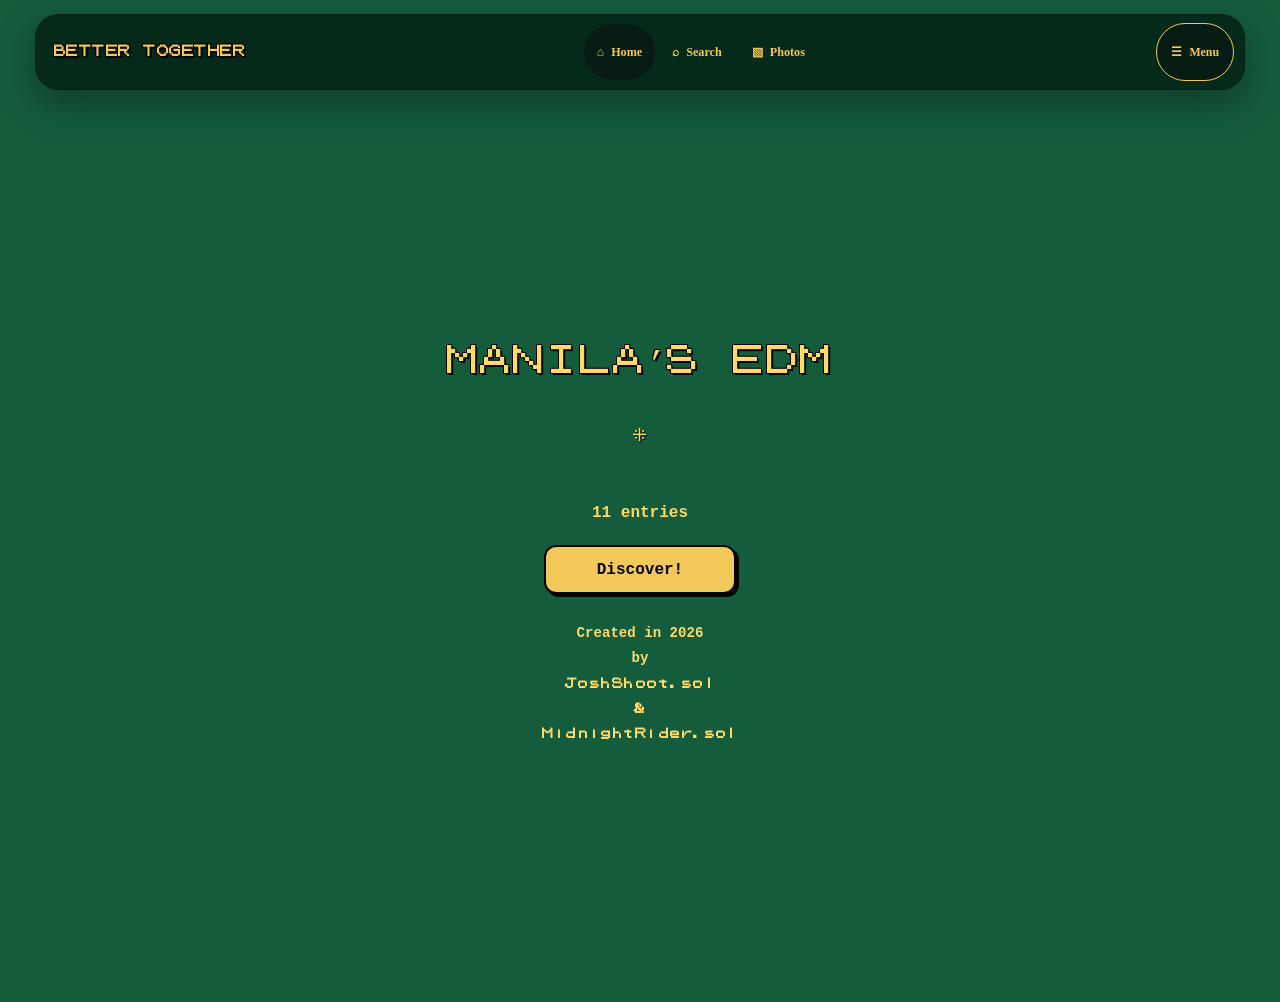
<file: edm/index.html>
<!doctype html>
<html lang="en">
<head>
  <meta charset="utf-8">
  <meta name="viewport" content="width=device-width,initial-scale=1">
  <title>Manila EDM Directory</title>
  <link rel="stylesheet" href="assets/site-colors.css">
  <link rel="stylesheet" href="assets/site-shell.css">
  <link rel="icon" href="assets/favicon.svg" type="image/svg+xml">
  <style>
    /* Homepage identity stack: title, live count, one route, provenance. */
    body { min-height: 100svh; background: var(--page-bg); }
    main { min-height: calc(100svh - 42px); box-sizing: border-box; display: grid; place-content: center; justify-items: center; gap: 0; padding: 5rem 1.25rem 3rem; text-align: center; }
    h1 { max-width: 25rem; margin: 0; color: var(--ink-strong); font: 1.65rem/1.35 "Pokemon GB", monospace; letter-spacing: .04em; }
    .entry-count { margin: 1.8rem 0 1.4rem; color: var(--ink-strong); font: 1rem/1.2 monospace; font-weight: 900; }
    .discover { display: inline-block; min-width: 9rem; padding: .9rem 1.4rem; border: 2px solid #050505; border-radius: 12px; background: var(--gold); color: #050505; font: 1rem/1 monospace; font-weight: 900; text-decoration: none; box-shadow: 3px 3px 0 #050505; }
    .discover:hover, .discover:focus-visible { background: #ffe391; transform: translate(1px, 1px); box-shadow: 2px 2px 0 #050505; }
    .divider { margin: 2.6rem 0 1.8rem; color: var(--ink-strong); font-size: 1.1rem; letter-spacing: .08em; text-shadow: 1px 1px 0 #050505; }
    .created { margin: 1.7rem 0 0; color: var(--ink-strong); font: .88rem/1.8 monospace; font-weight: 900; }
    .created strong { font-family: "Pokemon GB", monospace; font-size: .72rem; letter-spacing: .04em; }
    @media (min-width: 900px) { main { min-height: 100svh; padding-top: 3rem; } h1 { font-size: 2rem; } }
  </style>
</head>
<body>
  <main>
    <h1 class="manila-display">MANILA’S EDM</h1>
    <div class="divider" aria-hidden="true">⁜</div>
    <p class="entry-count"><span id="home-entry-count">…</span> entries</p>
    <a class="discover" href="search.html#search">Discover!</a>
    <p class="created">Created in 2026<br>by<br><strong>JoshShoot.sol<br>&amp;<br>MidnightRider.sol</strong></p>
  </main>
  <script src="assets/site-shell.js"></script>
</body>
</html>
</file>
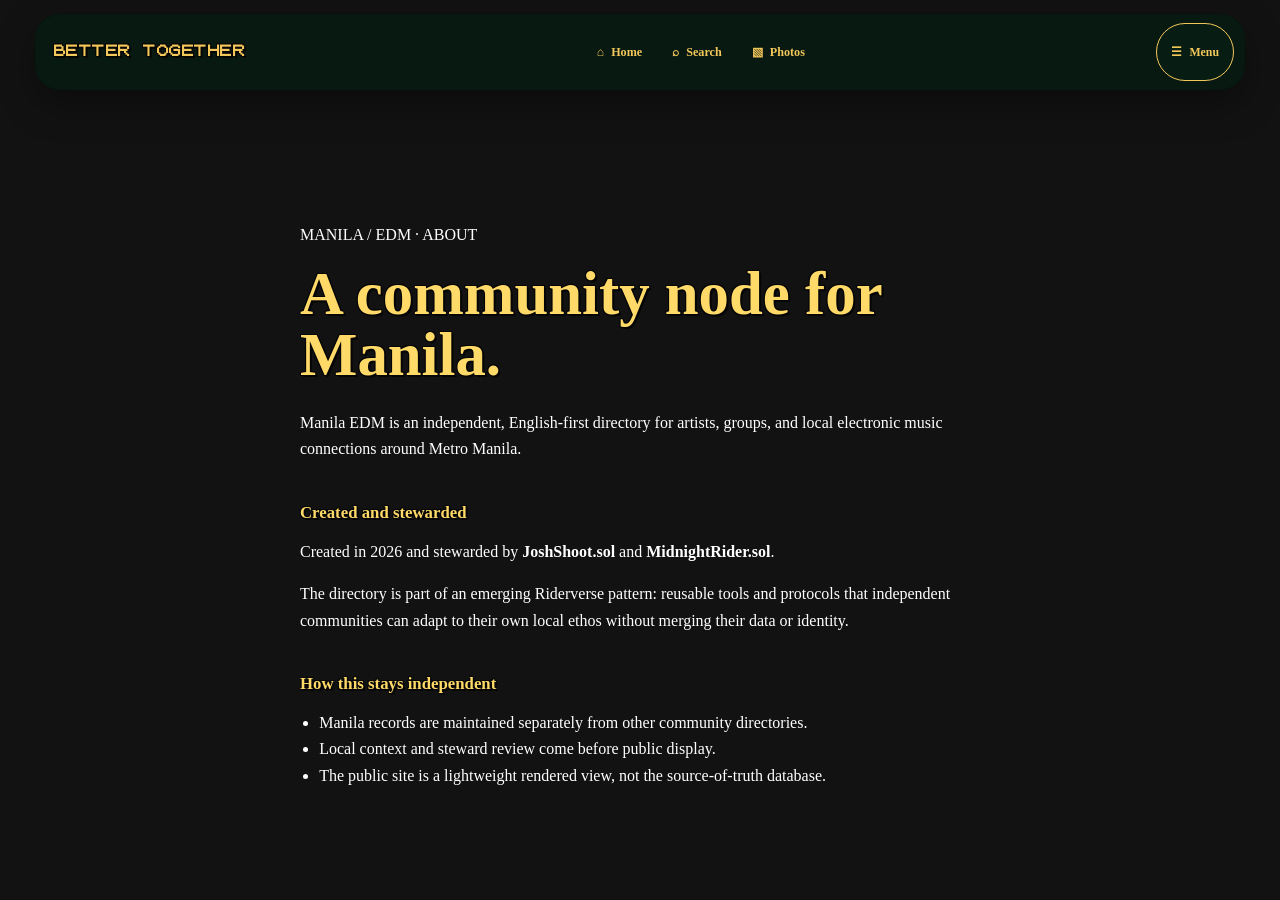
<file: edm/about.html>
<!doctype html>
<html lang="en">
<head>
  <meta charset="utf-8">
  <meta name="viewport" content="width=device-width,initial-scale=1">
  <title>About Manila EDM</title>
  <link rel="stylesheet" href="assets/site-colors.css">
  <link rel="stylesheet" href="assets/site-shell.css">
  <link rel="icon" href="assets/favicon.svg" type="image/svg+xml">
  <style>
    /* Static provenance page: explain the node without turning it into an admin dashboard. */
    main { max-width: 680px; margin: 0 auto; padding: clamp(2.5rem, 10vw, 7rem) 1.25rem 4rem; }
    h1 { font-size: clamp(2rem, 7vw, 3.8rem); line-height: 1; margin: .35rem 0 1.5rem; }
    h2 { margin-top: 2.5rem; font-size: 1.05rem; }
    p, li { line-height: 1.65; }
    ul { padding-left: 1.2rem; }
    .back { display: inline-block; margin-top: 2rem; }
    a { font-weight: 700; }
  </style>
</head>
<body>
  <main>
    <p>MANILA / EDM · ABOUT</p>
    <h1>A community node for Manila.</h1>
    <p>Manila EDM is an independent, English-first directory for artists, groups, and local electronic music connections around Metro Manila.</p>

    <h2>Created and stewarded</h2>
    <p>Created in 2026 and stewarded by <strong>JoshShoot.sol</strong> and <strong>MidnightRider.sol</strong>.</p>
    <p>The directory is part of an emerging Riderverse pattern: reusable tools and protocols that independent communities can adapt to their own local ethos without merging their data or identity.</p>

    <h2>How this stays independent</h2>
    <ul>
      <li>Manila records are maintained separately from other community directories.</li>
      <li>Local context and steward review come before public display.</li>
      <li>The public site is a lightweight rendered view, not the source-of-truth database.</li>
    </ul>

  </main>
  <script src="assets/site-shell.js"></script>
</body>
</html>
</file>
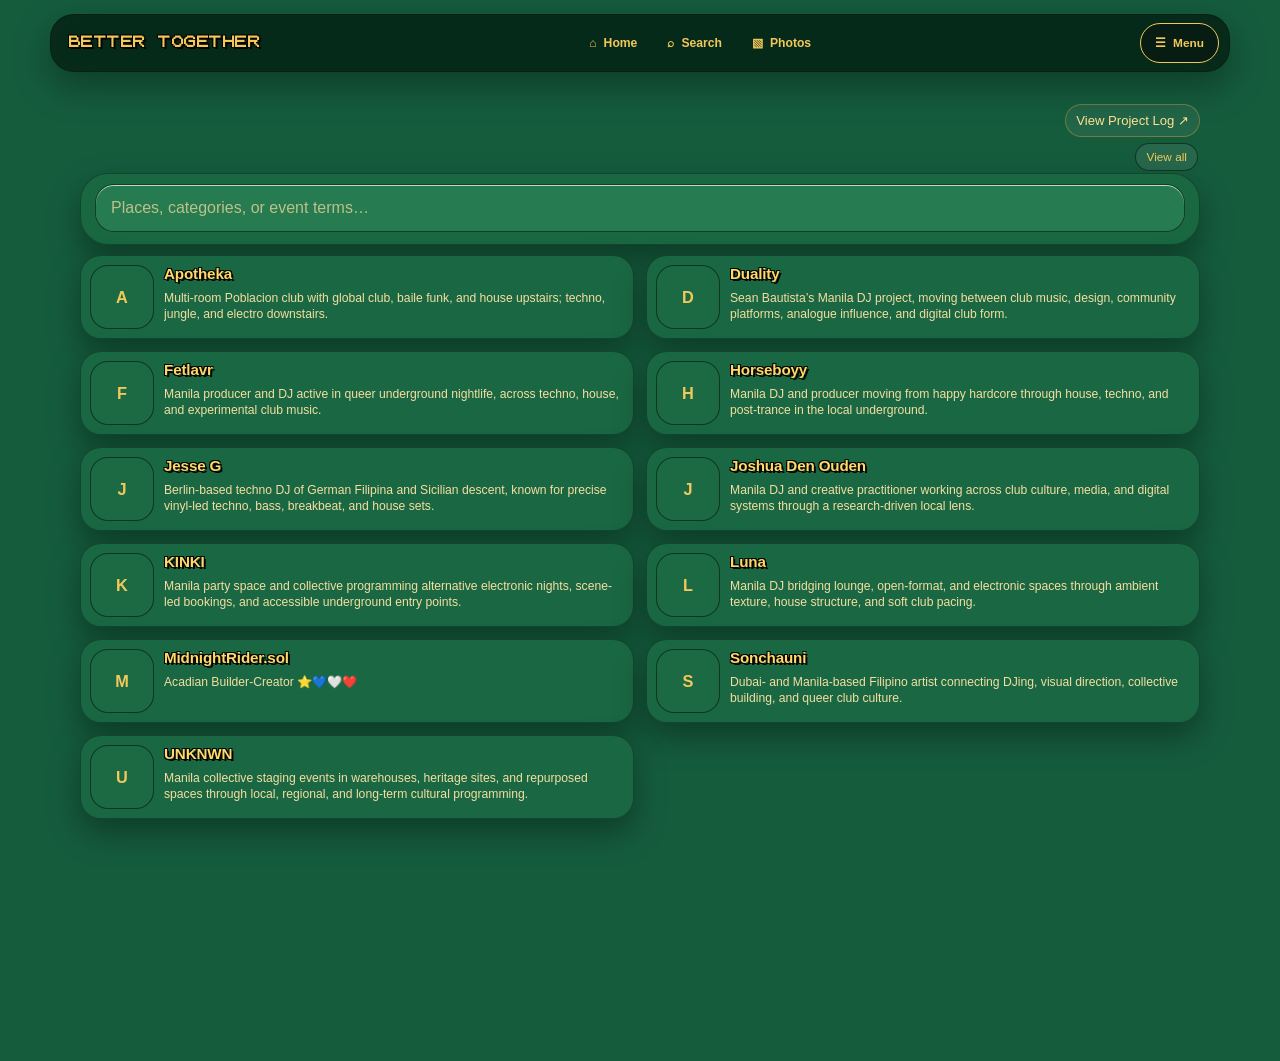
<file: edm/directory.html>
<!DOCTYPE html>
<html lang="en">
<head>
  <meta charset="UTF-8" />
  <meta name="viewport" content="width=device-width, initial-scale=1.0" />
  <!-- Shared identity metadata: use the same avatar for the desktop tab,
       homescreen install icon, and other PWA surfaces. -->
  <link rel="icon" type="image/svg+xml" href="assets/favicon.svg" />
  <link rel="apple-touch-icon" href="assets/apple-touch-icon.png" />
  <meta name="theme-color" content="#f5ede1" media="(prefers-color-scheme: light)" />
  <meta name="theme-color" content="#0c1626" media="(prefers-color-scheme: dark)" />
  <title>MANILA EDM Directory</title>
  <link rel="stylesheet" href="assets/site-colors.css" />
  <style>

    * { box-sizing: border-box; }

    body {
      margin: 0;
      min-height: 100vh;
      font-family: "Trebuchet MS", "Verdana", sans-serif;
      color: var(--text);
      font-size: 15px;
      background: var(--page-bg);
    }

    a { color: var(--link); text-decoration-thickness: 1px; text-underline-offset: 3px; }
    a:hover { color: var(--link-hover); }
    code { color: var(--ink-strong); }

    .wrap { width: min(1120px, calc(100vw - 28px)); margin: 0 auto; padding: 18px 0 40px; }

    .control-panel,
    .choice-panel,
    .recent-panel,
    .directory-card,
    .empty {
      border: 1px solid var(--line);
      background: var(--card-strong);
      box-shadow: 0 16px 38px var(--shadow);
      backdrop-filter: blur(4px);
    }

    .splash {
      min-height: calc(100svh - 140px);
      display: grid;
      align-content: center;
      gap: 18px;
      padding: clamp(18px, 4vw, 42px) 0;
    }
    .splash[hidden] { display: none; }
    .hero {
      padding: 0;
      display: grid;
      grid-template-columns: minmax(0, 1fr) auto;
      gap: 18px;
      align-items: end;
    }

    .eyebrow {
      text-transform: uppercase;
      letter-spacing: 0.18em;
      font-size: 0.72rem;
      color: var(--gold);
      margin-bottom: 8px;
      font-weight: 800;
    }

    h1 { margin: 0; font-size: clamp(1.85rem, 4.2vw, 3.35rem); line-height: 1; letter-spacing: 0.01em; }
    .lede { margin: 12px 0 0; max-width: 72ch; color: var(--muted); line-height: 1.5; font-size: 0.96rem; }

    .mini-stats { display: flex; gap: 8px; flex-wrap: wrap; justify-content: flex-end; min-width: min(360px, 100%); }
    .mini-stat { border: 1px solid var(--line); border-radius: 999px; padding: 8px 10px; background: rgba(255,255,255,0.06); color: var(--muted); font-size: 0.82rem; white-space: nowrap; text-decoration: none; }
    button.mini-stat { font: inherit; cursor: pointer; }
    .mini-stat:hover { border-color: var(--gold); color: var(--text); background: rgba(242,200,75,0.12); }
    .mini-stat strong { color: var(--gold); }
    .directory-utility { display: flex; justify-content: flex-end; margin: 0 0 6px; }
    .project-log-link { color: var(--link); border-color: color-mix(in srgb, var(--gold) 42%, var(--line)); }

    .choice-panel {
      border-radius: 28px;
      padding: clamp(16px, 3vw, 28px);
      display: grid;
      gap: 18px;
      background: rgba(10, 43, 87, 0.72);
    }
    .choice-copy { display: grid; gap: 7px; max-width: 76ch; }
    .choice-copy strong { color: var(--gold); font-size: 0.78rem; letter-spacing: 0.14em; text-transform: uppercase; }
    .choice-copy h2 { margin: 0; font-size: clamp(1.28rem, 2.8vw, 2rem); line-height: 1.05; }
    .choice-copy p { margin: 0; color: var(--muted); line-height: 1.45; }
    .choice-actions { display: grid; grid-template-columns: repeat(2, minmax(0, 1fr)); gap: 12px; }
    .choice-button {
      min-height: 148px;
      color: var(--text);
      text-decoration: none;
      border-radius: 22px;
      padding: 18px;
      display: grid;
      align-content: space-between;
      gap: 12px;
      text-align: left;
      background: rgba(8,18,40,0.24);
      border-color: color-mix(in srgb, var(--ink) 20%, transparent);
      box-shadow: inset 0 1px 0 rgba(255,255,255,0.06);
    }
    .choice-button.active,
    .choice-button:hover { background: rgba(242,200,75,0.94); color: var(--gold-ink); border-color: var(--gold); }
    .choice-button b { font-size: clamp(1.1rem, 2.6vw, 1.45rem); }
    .choice-button span { color: var(--muted); font-size: 0.9rem; line-height: 1.38; max-width: 28ch; }
    .choice-button small { color: var(--gold); font-size: 0.76rem; text-transform: uppercase; letter-spacing: 0.1em; font-weight: 900; }
    .choice-button:hover span,
    .choice-button.active span { color: color-mix(in srgb, var(--blue-ink) 76%, transparent); }
    .choice-button:hover small,
    .choice-button.active small { color: color-mix(in srgb, var(--blue-ink) 78%, transparent); }
    html { -webkit-text-size-adjust: 100%; text-size-adjust: 100%; }
    .body-search { margin-top: 0; position: relative; }
    .body-search[hidden],
    .directory-shell[hidden] { display: none; }
    html.route-pending .splash,
    html.route-pending .directory-shell,
    html.route-pending .body-search { visibility: hidden; }
    html.filters-open { overflow: hidden; }

    .control-panel { margin-top: 10px; border-radius: 20px; overflow: clip; }
    .search-surface-actions {
      display: flex;
      flex-wrap: wrap;
      gap: 8px;
      margin: 0 0 2px;
      padding: 0 2px;
      justify-content: flex-end;
    }
    .search-pill {
      border-radius: 999px;
      padding: 6px 10px;
      font-size: 0.74rem;
      width: auto;
      min-height: 0;
      white-space: nowrap;
    }
    .control-body { padding: 12px; display: grid; gap: 10px; }
    .control-grid { display: grid; gap: 10px; }
    .search-shell { display: grid; gap: 7px; width: 100%; }
    .control-grid.search-shell { grid-template-columns: minmax(0, 1fr); }
    .search-field { position: relative; width: 100%; }
    .search-action {
      white-space: nowrap;
      border-radius: 999px;
      padding: 8px 12px;
      font-size: 0.8rem;
      width: auto;
      min-height: 0;
    }
    .search-clear {
      position: absolute;
      top: 50%;
      right: 10px;
      transform: translateY(-50%);
      width: 28px;
      height: 28px;
      padding: 0;
      border-radius: 999px;
      font-size: 1rem;
      line-height: 1;
      display: grid;
      place-items: center;
      background: color-mix(in srgb, var(--paper) 86%, transparent);
      border-color: var(--line);
      box-shadow: 0 6px 14px rgba(5,13,27,0.12);
    }
    .search-clear[hidden] { display: none; }
    .filter-popover {
      position: fixed;
      inset: 0;
      z-index: 55;
      display: grid;
      place-items: center;
      padding: 16px;
      background: rgba(8, 18, 40, 0.24);
      backdrop-filter: blur(10px) saturate(1.05);
    }
    .filter-popover[hidden] { display: none; }
    .filter-backdrop {
      position: absolute;
      inset: 0;
    }
    .filter-sheet {
      position: relative;
      z-index: 1;
      width: min(560px, 100%);
      display: grid;
      align-content: start;
      gap: 9px;
      padding: 14px;
      border: 1px solid var(--line-strong);
      border-radius: 18px;
      background: color-mix(in srgb, var(--panel-strong) 96%, transparent);
      box-shadow: 0 22px 48px rgba(5,13,27,0.42);
    }
    .filter-title { display: flex; justify-content: space-between; align-items: center; gap: 10px; color: var(--gold); font-weight: 900; text-transform: uppercase; letter-spacing: 0.08em; font-size: 0.78rem; }
    .filter-actions { display: flex; justify-content: space-between; gap: 8px; }
    .filter-actions button { flex: 1 1 0; }

    .search,
    .select {
      width: 100%;
      min-width: 0;
      padding: 12px 13px;
      border-radius: 13px;
      border: 1px solid var(--line-strong);
      background: rgba(8, 18, 40, 0.3);
      color: var(--text);
      font: inherit;
      font-size: 16px;
      outline: none;
    }
    .search { padding-right: 44px; }
    .search::placeholder { color: color-mix(in srgb, var(--muted) 72%, transparent); }
    .select option { color: var(--ink); background: var(--paper); }

    button {
      appearance: none;
      border: 1px solid var(--line-strong);
      border-radius: 999px;
      padding: 10px 13px;
      background: rgba(255, 255, 255, 0.08);
      color: var(--text);
      font: inherit;
      cursor: pointer;
    }
    button:hover,
    button.active { background: var(--gold); border-color: var(--gold); color: var(--gold-ink); }

    button:focus-visible,
    input:focus-visible,
    select:focus-visible,
    summary:focus-visible {
      outline: 3px solid rgba(242, 200, 75, 0.34);
      outline-offset: 2px;
    }

    .filter-note { color: var(--soft); font-size: 0.85rem; line-height: 1.35; }

    .tool-dock {
      position: fixed;
      right: 16px;
      bottom: 16px;
      z-index: 40;
      display: grid;
      justify-items: end;
      gap: 10px;
    }
    .tool-fab {
      width: 52px;
      height: 52px;
      padding: 0;
      display: grid;
      place-items: center;
      border-radius: 999px;
      background: var(--paper);
      border: 1px solid rgba(255,255,255,0.45);
      color: var(--text);
      box-shadow: 0 14px 32px rgba(5,13,27,0.42);
      user-select: none;
      -webkit-user-select: none;
      -webkit-touch-callout: none;
      touch-action: manipulation;
    }
    .tool-fab:hover { background: var(--gold); border-color: var(--gold); color: var(--gold-ink); }
    .tool-fab-icon {
      display: block;
      width: 13px;
      height: 13px;
      border-left: 3px solid currentColor;
      border-top: 3px solid currentColor;
      transform: translateY(4px) rotate(45deg);
    }

    .viewbar { display: flex; justify-content: space-between; align-items: center; gap: 12px; margin: 16px 0 9px; flex-wrap: wrap; }
    .view-title { display: grid; gap: 3px; }
    .view-title h2 { margin: 0; font-size: 1.08rem; }
    .view-title span { color: var(--muted); font-size: 0.88rem; }
    .view-actions { display: flex; gap: 8px; flex-wrap: wrap; }

    .recent-panel { margin-top: 14px; border-radius: 20px; overflow: clip; }
    .recent-panel > summary {
      list-style: none;
      cursor: pointer;
      display: flex;
      justify-content: space-between;
      align-items: center;
      gap: 10px;
      padding: 13px 14px;
    }
    .recent-panel > summary::-webkit-details-marker { display: none; }
    .recent-copy { display: grid; gap: 4px; }
    .recent-copy strong { font-size: 0.95rem; }
    .recent-copy span { color: var(--muted); font-size: 0.82rem; line-height: 1.35; }
    .recent-kicker { color: var(--gold); font-size: 0.76rem; font-weight: 800; letter-spacing: 0.08em; text-transform: uppercase; }
    .recent-chevron { color: var(--gold); font-size: 1rem; font-weight: 900; }
    .recent-panel[open] .recent-chevron { transform: rotate(180deg); }
    .recent-body { border-top: 1px solid rgba(248,245,234,0.1); padding: 0 14px 14px; }
    .recent-list { list-style: none; margin: 0; padding: 10px 0 0; display: grid; gap: 8px; }
    .recent-item {
      display: grid;
      grid-template-columns: minmax(0, 1fr) auto;
      gap: 8px 12px;
      align-items: start;
      padding: 10px 11px;
      border: 1px solid rgba(248,245,234,0.1);
      border-radius: 14px;
      background: rgba(255,255,255,0.04);
    }
    .recent-link { color: var(--text); font-weight: 700; text-decoration: none; }
    .recent-link:hover { color: var(--gold); }
    .recent-meta { display: flex; gap: 6px; flex-wrap: wrap; margin-top: 6px; }
    .recent-date { color: var(--muted); font-size: 0.79rem; white-space: nowrap; }

    .results-grid { display: grid; grid-template-columns: repeat(3, minmax(0, 1fr)); gap: 9px; }
    .result-section { display: grid; gap: 9px; margin-bottom: 18px; border-radius: 20px; overflow: clip; }
    .result-section > summary {
      list-style: none;
      cursor: pointer;
      display: flex;
      justify-content: space-between;
      align-items: center;
      gap: 10px;
      padding: 13px 14px;
    }
    .result-section > summary::-webkit-details-marker { display: none; }
    .section-heading { display: grid; gap: 4px; }
    .section-heading h3 { margin: 0; font-size: 0.96rem; color: var(--gold); text-transform: uppercase; letter-spacing: 0.08em; }
    .section-heading span { color: var(--soft); font-size: 0.82rem; }
    .section-chevron { color: var(--gold); font-size: 1rem; font-weight: 900; transition: transform 0.15s ease; }
    .result-section[open] > summary .section-chevron { transform: rotate(180deg); }
    .section-body { border-top: 1px solid rgba(248,245,234,0.1); padding: 10px; display: grid; gap: 10px; }
    .city-section { border: 0; border-radius: 0; overflow: visible; background: transparent; }
    .city-section > summary { list-style: none; cursor: pointer; padding: 6px 2px 9px; display: flex; justify-content: space-between; align-items: center; gap: 10px; }
    .city-section > summary::-webkit-details-marker { display: none; }
    .city-section[open] > summary .section-chevron { transform: rotate(180deg); }
    .city-heading { display: grid; gap: 3px; }
    .city-heading strong { color: var(--text); font-size: 0.9rem; }
    .city-heading span { color: var(--muted); font-size: 0.78rem; }
    .city-section .results-grid { padding: 0; }

    .directory-card { border-radius: 16px; padding: 0; overflow: clip; scroll-margin-bottom: 128px; }
    .directory-card > summary { list-style: none; cursor: pointer; padding: 12px; }
    .directory-card > summary::-webkit-details-marker { display: none; }
    .card-top { display: flex; justify-content: space-between; align-items: start; gap: 10px; }
    .card-title { margin: 0; font-size: 0.99rem; line-height: 1.18; }
    .badge {
      display: inline-flex;
      align-items: center;
      border-radius: 999px;
      padding: 4px 7px;
      font-size: 0.62rem;
      font-weight: 900;
      letter-spacing: 0.09em;
      text-transform: uppercase;
      background: var(--gold);
      color: var(--gold-ink);
      flex: 0 0 auto;
    }
    .meta-line { display: flex; gap: 5px; flex-wrap: wrap; margin-top: 8px; align-items: baseline; }
    .meta-pill { border: 1px solid var(--line); background: color-mix(in srgb, var(--paper-soft) 82%, transparent); border-radius: 999px; padding: 3px 6px; color: var(--ink); font-size: 0.67rem; line-height: 1; }
    .summary-description { color: var(--muted); font-size: 0.76rem; line-height: 1.3; min-width: 0; display: -webkit-box; -webkit-box-orient: vertical; -webkit-line-clamp: 2; overflow: hidden; }
    .card-body { border-top: 1px solid rgba(248,245,234,0.1); padding: 10px 12px 12px; display: grid; gap: 9px; }
    .description { margin: 0; color: var(--ink); line-height: 1.45; font-size: 0.9rem; font-weight: 600; }
    .notes { margin: 0; color: var(--muted); line-height: 1.45; font-size: 0.86rem; }
    .note-list { margin: 0; padding-left: 1.1rem; color: var(--muted); line-height: 1.45; font-size: 0.86rem; display: grid; gap: 4px; }
    .detail-grid { display: grid; gap: 6px; padding: 9px 10px; border: 1px solid rgba(248,245,234,0.08); border-radius: 12px; background: rgba(255,255,255,0.03); }
    .detail-row { display: flex; gap: 8px; align-items: start; }
    .detail-label { min-width: 68px; color: var(--soft); font-size: 0.75rem; text-transform: uppercase; letter-spacing: 0.05em; flex: 0 0 auto; }
    .detail-value { color: var(--text); font-size: 0.83rem; line-height: 1.35; overflow-wrap: anywhere; }
    .detail-link { color: var(--link); text-decoration: underline; text-underline-offset: 2px; font-weight: 800; }
    .detail-link:hover { color: var(--link-hover); }
    .event-badge { background: var(--button-bg); color: var(--button-fg); border: 1px solid var(--button-border); }
    .event-feed { display: grid; gap: 7px; padding: 9px 10px; border: 1px solid rgba(242,200,75,0.18); border-radius: 12px; background: rgba(242,200,75,0.06); }
    .event-row { display: grid; gap: 2px; font-size: 0.84rem; }
    .event-row a { color: var(--link); font-weight: 800; }
    .event-meta { color: var(--muted); font-size: 0.74rem; }

    .empty { border-radius: 18px; padding: 18px; color: var(--muted); }
    .empty h2 { margin: 0 0 8px; color: var(--text); font-size: 1.15rem; }
    .empty p { margin: 0; line-height: 1.45; }
    .footer { margin-top: 18px; color: var(--muted); font-size: 0.87rem; line-height: 1.45; }

    @media (max-width: 980px) {
      .hero { grid-template-columns: 1fr; align-items: start; }
      .mini-stats { justify-content: flex-start; min-width: 0; }
      .control-grid { grid-template-columns: repeat(2, minmax(0, 1fr)); }
      .search-shell { grid-column: 1 / -1; }
      .results-grid { grid-template-columns: repeat(2, minmax(0, 1fr)); }
    }

    @media (max-width: 650px) {
      .wrap { width: min(100vw - 16px, 1120px); padding-top: 96px; }
      .splash { min-height: calc(100svh - 112px); padding: 12px 0 22px; align-content: start; }
      .hero { padding: 4px 0 8px; }
      h1 { font-size: clamp(1.55rem, 8vw, 2.18rem); }
      .lede { font-size: 0.9rem; line-height: 1.4; }
      .mini-stats { gap: 6px; }
      .mini-stat { font-size: 0.74rem; padding: 6px 8px; }
      .choice-panel { padding: 12px; border-radius: 18px; }
      .choice-actions { grid-template-columns: 1fr; gap: 8px; }
      .choice-button { padding: 12px; border-radius: 15px; }
      .control-head { padding: 10px 10px 0; }
      .control-body { padding: 10px; }
      .control-grid { gap: 7px; }
      .search-actions { display: flex; flex-wrap: wrap; gap: 7px; }
      .search-action { padding: 7px 10px; font-size: 0.78rem; }
      .search, .select { padding: 10px 11px; border-radius: 12px; font-size: 16px; }
      .filter-note { font-size: 0.78rem; }
      .viewbar { margin-top: 13px; }
      .view-title h2 { font-size: 1rem; }
      .view-title span { font-size: 0.81rem; }
      .view-actions button { padding: 8px 10px; font-size: 0.84rem; }
      .recent-panel { border-radius: 16px; }
      .recent-panel > summary { padding: 11px; align-items: start; }
      .recent-copy strong { font-size: 0.9rem; }
      .recent-copy span, .recent-date { font-size: 0.76rem; }
      .recent-item { grid-template-columns: 1fr; gap: 7px; }
      .results-grid { grid-template-columns: 1fr; gap: 7px; }
      .directory-card > summary { padding: 10px; }
      .card-body { padding: 9px 10px 10px; }
      .card-title { font-size: 0.96rem; }
      .summary { font-size: 0.85rem; }
      .meta-pill { font-size: 0.69rem; padding: 4px 6px; }
    }
    /* Light editorial visual pass: mirrors the latest mockup by moving away from
       dashboard chrome and toward cream paper, warm ink, and compact search cards. */
    body {
      background: var(--page-bg);
    }
    .eyebrow, .control-kicker, .control-copy strong, .choice-copy strong, .mini-stat strong { color: var(--label-accent); }
    .choice-panel, .control-panel, .recent-panel, .directory-card, .empty { background: color-mix(in srgb, var(--paper) 88%, transparent); border-color: var(--line); box-shadow: 0 14px 32px var(--shadow); }
    .choice-panel { border-radius: 24px; }
    .choice-button { min-height: 104px; background: var(--panel-strong); border-color: var(--line); }
    .choice-button.active, .choice-button:hover { background: var(--blue-deep); color: var(--blue-ink); border-color: var(--blue-deep); }
    .choice-button.active span, .choice-button:hover span, .choice-button.active small, .choice-button:hover small { color: color-mix(in srgb, var(--blue-ink) 78%, transparent); }
    .search, .select { background: var(--panel-strong); color: var(--ink); border-color: var(--line-strong); }
    .search::placeholder { color: color-mix(in srgb, var(--muted) 72%, transparent); }
    .filter-popover { background: color-mix(in srgb, var(--panel-strong) 92%, transparent); color: var(--ink); box-shadow: 0 16px 36px var(--shadow); }
    .mini-stats { display: none; }
    .splash { min-height: auto; padding: 12px 0 20px; }
    @media (max-width: 720px) { .wrap { width: min(100vw - 18px, 1120px); } .choice-actions { grid-template-columns: 1fr; } }
    /* OS-shaped search screen pass: compact app shell, visual rows, bottom dock. */
    .wrap { width: min(1120px, calc(100vw - 40px)); padding: 18px 0 96px; }
    .control-panel { margin-top: 0; border-radius: 28px; overflow: visible; }
    .control-head { padding: 14px 14px 0; }
    .control-copy strong { font-size: 1.18rem; color: var(--text); }
    .control-copy span { font-size: .82rem; }
    .control-body { padding: 10px 14px 12px; gap: 10px; }
    .search { border-radius: 19px; padding: 14px 15px; font-size: 16px; box-shadow: inset 0 1px 0 rgba(255,255,255,.7); }
    .search-actions { display: flex; flex-wrap: wrap; gap: 8px; }
    .search-action { border-radius: 999px; padding: 8px 12px; font-size: .8rem; }
    .viewbar { display: none; }
    .directory-shell { margin-top: 10px; padding-bottom: 128px; }
    .result-section { border: 0; background: transparent; box-shadow: none; }
    .result-section > summary { padding: 6px 2px 10px; }
    .section-heading h3 { color: var(--muted); font-size: .78rem; letter-spacing: .11em; text-transform: uppercase; }
    .section-heading span, .section-chevron { display: none; }
    .section-body { padding: 0; }
    .city-section { border: 0; background: transparent; }
    .city-section > summary { padding: 8px 2px; }
    .city-heading strong { font-size: .88rem; }
    .results-grid { grid-template-columns: repeat(auto-fit, minmax(min(100%, 460px), 1fr)); gap: 12px; align-items: start; }
    .directory-card { border-radius: 21px; background: color-mix(in srgb, var(--card) 94%, transparent); color: var(--ink); scroll-margin-bottom: 128px; }
    .directory-card > summary { padding: 9px; color: var(--ink); }
    /* Quick-card media preview: keep the square thumbnail/logo only in the summary
       rail so expanded cards spend their space on description + details instead of
       repeating the same asset. The same summary slot also owns the initial-letter
       gradient fallback when no thumbnail is available. */
    .card-summary-row { display: grid; grid-template-columns: auto minmax(0, 1fr); gap: 10px; align-items: start; }
    .summary-thumb { border-radius: 18px; overflow: hidden; background: var(--paper); color: var(--label-accent); box-shadow: inset 0 0 0 1px var(--line-strong); }
    .summary-thumb { width: 64px; height: 64px; flex: 0 0 auto; display: grid; place-items: center; }
    .card-top { display: flex; align-items: start; justify-content: space-between; gap: 7px; }
    .card-title { font-size: .95rem; letter-spacing: -.01em; }
    .meta-pill, .badge { font-size: .63rem; padding: 3px 6px; background: color-mix(in srgb, var(--paper-soft) 82%, transparent); color: var(--ink); border-color: var(--line); }
    .thumb-image { width: 100%; height: 100%; object-fit: cover; object-position: center; display: block; }
    .thumb-fallback { width: 100%; height: 100%; display: grid; place-items: center; font-weight: 900; }
    .summary-thumb .thumb-fallback { font-size: 1.02rem; }
    .card-footer { display: grid; justify-items: center; gap: 8px; margin-top: 12px; }
    .card-divider { color: var(--acadian-yellow); font-size: .76rem; font-weight: 900; letter-spacing: .22em; text-align: center; text-shadow: 0 1px 0 color-mix(in srgb, var(--paper) 70%, transparent); }
    .full-page-link { display: inline-flex; align-items: center; gap: 6px; width: fit-content; margin: 0 auto; padding: 8px 12px; border-radius: 999px; border: 1px solid color-mix(in srgb, var(--acadian-yellow) 24%, var(--line)); background: var(--glass, color-mix(in srgb, var(--paper) 72%, transparent)); color: var(--acadian-yellow); font-size: .84rem; font-weight: 900; text-decoration: none; text-underline-offset: 3px; text-align: center; box-shadow: 0 10px 22px color-mix(in srgb, var(--shadow) 36%, transparent); backdrop-filter: blur(16px) saturate(1.2); -webkit-backdrop-filter: blur(16px) saturate(1.2); }
    .full-page-link:hover { color: var(--acadian-yellow); background: color-mix(in srgb, var(--paper) 86%, transparent); border-color: color-mix(in srgb, var(--acadian-yellow) 36%, var(--line)); }
    .card-body { padding: 0 12px 12px; }
    .tool-dock { display: none; }
    @media (max-width: 720px) {
      .wrap { width: min(430px, 100vw); padding: 14px 14px 86px; }
      .results-grid { grid-template-columns: 1fr; gap: 8px; }
    }
  </style>
  <link rel="stylesheet" href="assets/site-shell.css" />
</head>
<body>
  <script src="assets/site-shell.js"></script>
  <div class="wrap">
    <div class="directory-utility"><a class="mini-stat project-log-link" id="project-log-link" href="home-feed.html">View Project Log ↗</a></div>
    <section class="splash" id="splash-panel" aria-label="Directory start">
      <section class="hero">
      <div>
        <div class="eyebrow" id="dir-eyebrow">Manila EDM directory</div>
        <h1 id="dir-title">Browse local places.</h1>
        <p class="lede" id="dir-lede">Search now lives inside the directory: browse, search, or filter the same cards without jumping pages.</p>
      </div>
      <aside class="mini-stats" aria-label="Directory status">
        <button class="mini-stat" data-target="official-section"><strong id="entry-stat">…</strong> <span id="entry-stat-label">entries</span></button>
        <span class="mini-stat"><strong id="category-stat">…</strong> <span id="category-stat-label">categories</span></span>
        <span class="mini-stat"><strong id="city-stat">…</strong> <span id="city-stat-label">cities</span></span>
        <a class="mini-stat" href="recents.html"><strong id="draft-stat">…</strong> <span id="draft-stat-label">previews</span></a>
      </aside>
      </section>
    </section>

    <section class="body-search" id="search-surface">
      <div class="search-surface-actions" aria-label="Search shortcuts">
        <button class="search-pill" id="view-all-results" type="button">View all</button>
      </div>
      <section class="control-panel glass">
        <div class="control-body">
          <div class="control-grid search-shell">
            <div class="search-field">
              <input id="search" class="search" type="search" autocomplete="off" enterkeyhint="search" placeholder="Places, categories, or event terms…" aria-label="Search Manila EDM" />
              <button class="search-clear" id="search-clear" type="button" aria-label="Clear search" hidden>×</button>
            </div>
          </div>
        </div>
      </section>
    </section>

    <!-- Search is the shared Manila discovery surface. Results start visible and narrow as the query changes. -->

    <div class="tool-dock" aria-label="Return to top">
      <button class="tool-fab" id="to-top" type="button" aria-label="Return to top of page">
        <span class="tool-fab-icon" aria-hidden="true"></span>
      </button>
    </div>

    <section class="directory-shell" id="directory-shell" hidden>
      <div class="viewbar" id="directory-results">
        <div class="view-title">
          <h2 id="dir-results-title">Places</h2>
          <span id="result-copy">Showing local places.</span>
        </div>
        <div class="view-actions">
          <button id="show-all">All places</button>
          <button id="view-official">Jump to list</button>
          <button id="clear-filters">Clear</button>
        </div>
      </div>

      <main id="app"></main>
    </section>

    <div class="footer" id="dir-footer"></div>
  </div>
  <script>
    const state = {
      items: [],
      events: [],
      locations: [],
      eventIndex: new Map(),
      locationIndex: new Map(),
      category: 'all',
      city: 'all',
      query: '',
      lens: '',
      intent: 'intro',
    };
    const DIR_COPY = {
      en: {
        brandSubtitle: 'Community directory', navSearch: '🔎', navEvents: 'Events', navHome: 'Home', eyebrow: 'Manila EDM directory', title: 'Browse local places.', lede: 'Find now lives inside the directory: open the directory surface, then browse or filter the same cards without jumping pages.', entries: 'entries', categories: 'categories', cities: 'cities', previews: 'previews',
        choiceKicker: 'Start here', choiceTitle: 'View Everyone', choiceCopy: 'Browse lives here. Direct mode is the other path.', discoverKicker: 'Browse freely', discoverTitle: 'Show all places', discoverCopy: 'Open every published card in one alphabetical stack.', searchKicker: 'Direct mode', searchChoiceTitle: 'Open cards on demand', searchChoiceCopy: 'Keep the directory quiet until you need the results.',
        searchTitle: '', searchIntro: '', searchPlaceholder: 'Places, categories, or event terms…', moreOptions: 'Filters', showMatches: '', clear: 'Clear', filterOptions: 'Filters', closeFilters: 'Close filters', anyVibe: 'Any vibe', moodFood: 'Food, cafés & treats', moodWaterfront: 'Waterfront / out for a walk', moodFamily: 'Family-friendly', moodNight: 'Music, drinks & night out',
        allCategories: 'All categories', allAreas: 'All areas', done: 'Done', reset: 'Reset', filterNote: '', resultsTitle: 'Places', resultDefault: 'Showing local places.', searchReady: 'Ready to browse.', allPlaces: 'View all', jumpToList: 'Jump to list', footer: '', timestampUnavailable: 'Timestamp unavailable', dateTbd: 'Date TBD', preview: 'preview', noRecentEntries: 'No recent entries yet.', relatedEvents: 'Related events', linkedCalendarItem: 'linked calendar item', location: 'Location', eventSingular: 'event', eventPlural: 'events', next7Days: 'next 7 days', address: 'Address', hours: 'Hours', phone: 'Phone', email: 'Email', website: 'Website', viewFullPage: 'View full page', descriptionComingSoon: 'Public description coming soon.', placeSingular: 'place', placePlural: 'places', searchLabel: 'query', matching: 'matching', showing: 'Showing', alphabetically: 'alphabetically', projectLog: 'View Project Log ↗', noMatchesTitle: 'No matches yet.', noMatchesBody: 'Clear filters or try a broader query.', loadFailed: 'Directory failed to load.'
      },
      tl: {
        brandSubtitle: 'Community directory', navSearch: '🔎', navEvents: 'Events', navHome: 'Home', eyebrow: 'Manila EDM directory', title: 'Browse local places.', lede: 'Search now lives inside the directory: browse the same cards and narrow the list when you have a place in mind.', entries: 'entries', categories: 'categories', cities: 'cities', previews: 'previews',
        choiceKicker: 'Start here', choiceTitle: 'View Everyone', choiceCopy: 'Search lives here. Browse the full directory or narrow it with a query.', discoverKicker: 'Browse freely', discoverTitle: 'Show all places', discoverCopy: 'Open every published card in one alphabetical stack.', searchKicker: 'Search', searchChoiceTitle: 'Find a place', searchChoiceCopy: 'Search names, areas, categories, and attached event terms.',
        searchTitle: '', searchIntro: '', searchPlaceholder: 'Places, categories, or event terms…', moreOptions: 'Options', showMatches: '', clear: 'Clear', filterOptions: 'Options', closeFilters: 'Close options', anyVibe: 'Any vibe', moodFood: 'Food, cafés & treats', moodWaterfront: 'Waterfront / out for a walk', moodFamily: 'Family-friendly', moodNight: 'Music, drinks & night out',
        allCategories: 'All categories', allAreas: 'All areas', done: 'Done', reset: 'Reset', filterNote: '', resultsTitle: 'Places', resultDefault: 'Showing local places.', searchReady: 'Ready to browse.', allPlaces: 'View all', jumpToList: 'Jump to list', footer: '', timestampUnavailable: 'Timestamp unavailable', dateTbd: 'Date TBD', preview: 'preview', noRecentEntries: 'No recent entries yet.', relatedEvents: 'Related events', linkedCalendarItem: 'linked calendar item', location: 'Location', eventSingular: 'event', eventPlural: 'events', next7Days: 'next 7 days', address: 'Address', hours: 'Hours', phone: 'Phone', email: 'Email', website: 'Website', viewFullPage: 'View full page', descriptionComingSoon: 'Public description coming soon.', placeSingular: 'place', placePlural: 'places', searchLabel: 'query', matching: 'matching', showing: 'Showing', alphabetically: 'alphabetically', projectLog: 'View Project Log ↗', noMatchesTitle: 'No matches yet.', noMatchesBody: 'Try a broader query.', loadFailed: 'Directory failed to load.'
      }
    };
    function copy() { return DIR_COPY[currentLang()] || DIR_COPY.en; }
    function setText(id, value) { const el = document.getElementById(id); if (el) el.textContent = value; }
    function applyTheme(theme) { document.documentElement.dataset.theme = theme; localStorage.setItem('acadie-theme', theme); updateMenuControls(); }
    const savedTheme = localStorage.getItem('acadie-theme');
    if (savedTheme) applyTheme(savedTheme);
    document.documentElement.classList.add('route-pending');
    /* Language toggle — shared with events.html and entry.html */
    function currentLang() {
      const saved = localStorage.getItem('manila-lang') || localStorage.getItem('acadie-lang');
      if (saved === 'tl' || saved === 'en') return saved;
      return 'en';
    }
    function updateMenuControls() {
      document.documentElement.dataset.lang = currentLang();
      const isDark = document.documentElement.dataset.theme === 'dark';
      const themeButton = document.getElementById('theme-toggle');
      if (themeButton) {
        const label = isDark ? 'Switch to light mode' : 'Switch to dark mode';
        themeButton.textContent = isDark ? '☼' : '☾';
        themeButton.setAttribute('aria-label', label);
        themeButton.setAttribute('title', label);
      }
      const langButton = document.getElementById('lang-toggle');
      if (langButton) {
        const isTl = currentLang() === 'tl';
        langButton.setAttribute('aria-label', isTl ? 'Switch language to English' : 'Switch language to Tagalog');
        langButton.setAttribute('title', isTl ? 'Switch to English' : 'Switch to Tagalog');
      }
    }
    function renderDirectory() { renderControls(); renderRecent(); renderResults(); }
    function updateDirCopy() {
      const c = copy();
      updateMenuControls(); setText('dir-brand-subtitle', c.brandSubtitle);
      setText('dir-eyebrow', c.eyebrow); setText('dir-title', c.title); setText('dir-lede', c.lede);
      setText('entry-stat-label', c.entries); setText('category-stat-label', c.categories); setText('city-stat-label', c.cities); setText('draft-stat-label', c.previews); setText('project-log-link', c.projectLog);
      setText('dir-choice-kicker', c.choiceKicker); setText('dir-choice-title', c.choiceTitle); setText('dir-choice-copy', c.choiceCopy);
      setText('dir-discover-kicker', c.discoverKicker); setText('dir-discover-title', c.discoverTitle); setText('dir-discover-copy', c.discoverCopy);
      setText('dir-search-kicker', c.searchKicker); setText('dir-search-choice-title', c.searchChoiceTitle); setText('dir-search-choice-copy', c.searchChoiceCopy);
      setText('open-filters', c.moreOptions);
      setText('apply-filters', c.done); setText('reset-filters', c.reset);
      setText('dir-results-title', c.resultsTitle); setText('result-copy', c.resultDefault); setText('show-all', c.allPlaces); setText('view-official', c.jumpToList); setText('clear-filters', c.clear); setText('dir-footer', c.footer);
      document.getElementById('search')?.setAttribute('placeholder', c.searchPlaceholder);
      document.getElementById('search-clear')?.setAttribute('aria-label', c.clear);
      document.getElementById('close-filters')?.setAttribute('aria-label', c.closeFilters);
      const mood = document.getElementById('mood-select');
      if (mood) [c.anyVibe, c.moodFood, c.moodWaterfront, c.moodFamily, c.moodNight].forEach((label, index) => { if (mood.options[index]) mood.options[index].textContent = label; });
    }
    window.addEventListener('acadie:languagechange', () => { updateDirCopy(); renderDirectory(); });
    document.documentElement.lang = currentLang();
    updateDirCopy();

    const lensTerms = {
      food: ['food', 'restaurant', 'cafe', 'coffee', 'pizza', 'breakfast', 'brunch', 'donut', 'burger', 'deli', 'ice cream', 'treat', 'grocery'],
      waterfront: ['waterfront', 'marina', 'beach', 'promenade', 'youghall', 'queen elizabeth', 'cunard', 'seasonal', 'patio'],
      family: ['family', 'library', 'cinema', 'bowling', 'park', 'beach', 'breakfast', 'walmart', 'arena', 'campus'],
      night: ['bar', 'lounge', 'brew', 'brewery', 'night', 'pub', 'music', 'event', 'taproom', 'distillery']
    };

    const tagHints = [
      'waterfront', 'pizza', 'coffee', 'breakfast', 'brunch', 'family', 'auto', 'music', 'bar', 'lounge', 'brewery', 'taproom',
      'beach', 'library', 'cinema', 'bowling', 'grocery', 'campus', 'hotel', 'mall', 'drive-thru', 'seasonal', 'event', 'patio'
    ];

    async function loadData() {
      const [directory, events, locations] = await Promise.all([
        fetch('assets/directory-data.json', { cache: 'no-store' }).then(res => {
          if (!res.ok) throw new Error(`Failed to load directory data (${res.status})`);
          return res.json();
        }),
        fetch('assets/events-data.json', { cache: 'no-store' }).then(res => res.ok ? res.json() : { items: [] }).catch(() => ({ items: [] })),
        fetch('assets/locations-data.json', { cache: 'no-store' }).then(res => res.ok ? res.json() : { items: [] }).catch(() => ({ items: [] }))
      ]);
      return { directory, events, locations };
    }

    function escapeHtml(str) {
      return String(str || '')
        .replaceAll('&', '&amp;')
        .replaceAll('<', '&lt;')
        .replaceAll('>', '&gt;')
        .replaceAll('"', '&quot;')
        .replaceAll("'", '&#39;');
    }

    function normalize(value) { return String(value || '').toLowerCase(); }
    function localizedText(value) {
      if (value && typeof value === 'object') {
        const lang = currentLang();
        return value[lang] || value.en || value.tl || '';
      }
      return value || '';
    }
    function cleanSummary(value) { return String(value || '').replace(/\s+/g, ' ').trim(); }
    function safeImageSrc(value) {
      const raw = String(value || '').trim();
      if (!raw || raw.startsWith('//')) return '';
      try {
        const url = new URL(raw, document.baseURI);
        return (url.protocol === 'http:' || url.protocol === 'https:') ? url.href : '';
      } catch {
        return '';
      }
    }
    function modifiedTs(item) {
      const numeric = Number(item?.source_modified_ts || 0);
      if (Number.isFinite(numeric) && numeric > 0) return numeric;
      const parsed = Date.parse(item?.source_modified_at || '');
      return Number.isFinite(parsed) ? Math.floor(parsed / 1000) : 0;
    }
    function formatTimestamp(value) {
      const numeric = Number(value || 0);
      if (!Number.isFinite(numeric) || numeric <= 0) return copy().timestampUnavailable;
      return new Intl.DateTimeFormat(currentLang(), {
        year: 'numeric',
        month: 'short',
        day: 'numeric',
        hour: 'numeric',
        minute: '2-digit'
      }).format(new Date(numeric * 1000));
    }
    function phoneHref(value) {
      const digits = cleanSummary(value).replace(/[^\d+]/g, '');
      return digits ? `tel:${digits}` : '';
    }
    function mapsHref(value) {
      const query = encodeURIComponent(cleanSummary(value));
      return query ? `https://www.google.com/maps/search/?api=1&query=${query}` : '';
    }
    function renderDetailValue(type, value) {
      const text = cleanSummary(value);
      if (!text) return '';
      if (type === 'phone') {
        const href = phoneHref(text);
        return href ? `<a class="detail-link" href="${href}">${escapeHtml(text)}</a>` : escapeHtml(text);
      }
      if (type === 'address') {
        const href = mapsHref(text);
        return href ? `<a class="detail-link" href="${href}" target="_blank" rel="noopener noreferrer">${escapeHtml(text)}</a>` : escapeHtml(text);
      }
      if (type === 'email') {
        return `<a class="detail-link" href="mailto:${encodeURIComponent(text)}">${escapeHtml(text)}</a>`;
      }
      if (type === 'website') {
        const href = /^https?:\/\//i.test(text) ? text : `https://${text}`;
        return `<a class="detail-link" href="${escapeHtml(href)}" target="_blank" rel="noopener noreferrer">${escapeHtml(text)}</a>`;
      }
      if (type === 'instagram' && /^@?[a-z0-9._]+$/i.test(text)) {
        const handle = text.replace(/^@/, '');
        return `<a class="detail-link" href="https://instagram.com/${encodeURIComponent(handle)}" target="_blank" rel="noopener noreferrer">${escapeHtml(text)}</a>`;
      }
      if ((type === 'x' || type === 'twitter') && /^@?[a-z0-9_]+$/i.test(text)) {
        const handle = text.replace(/^@/, '');
        return `<a class="detail-link" href="https://x.com/${encodeURIComponent(handle)}" target="_blank" rel="noopener noreferrer">${escapeHtml(text)}</a>`;
      }
      return escapeHtml(text);
    }
    function publicDataRows(item) {
      return (Array.isArray(item.public_data) ? item.public_data : []).map(value => {
        const text = cleanSummary(value);
        const split = text.indexOf(':');
        const label = split > 0 ? text.slice(0, split).trim() : 'Public';
        const content = split > 0 ? text.slice(split + 1).trim() : text;
        return [label.toLowerCase(), label, content];
      }).filter(([, , value]) => value);
    }
    function uniqueDetailRows(rows) {
      const seen = new Set();
      return rows.filter(([type, label, value]) => {
        const key = `${normalizeComparable(label)}|${normalizeComparable(value)}`;
        if (!value || seen.has(key)) return false;
        seen.add(key);
        return true;
      });
    }
    function descriptionParts(value) {
      const text = cleanSummary(value);
      const parts = text.split(/\s+—\s+/).map(part => part.trim()).filter(Boolean);
      return { full: text, first: parts[0] || text, rest: parts.slice(1).join(' — ') };
    }
    function sourceLabel(src) {
      if (!src) return '';
      if (src === 'In person') return 'In person';
      try { return new URL(src).hostname.replace(/^www\./, ''); } catch { return src; }
    }

    function publicCity(item) {
      const declared = String(item.public_area || '').trim();
      if (declared) return declared;
      const area = String(item.area || '').trim();
      if (/bathurst/i.test(area)) return 'Metro Manila';
      return area || 'Unsorted';
    }

    function contactValue(item, key) {
      return (item.contact && item.contact[key]) || item[key] || '';
    }

    function itemHaystack(item) {
      const eventTerms = relatedEventsFor(item).flatMap(event => [
        publicEventTitle(event),
        event.description,
        event.notes,
        event.summary,
        event.category,
        event.location_name,
        event.venue,
        event.computed_status,
        ...(Array.isArray(event.tags) ? event.tags : []),
        ...(Array.isArray(event.badges) ? event.badges : []),
      ]);
      return [
        item.title, item.name, item.category, item.area, publicCity(item), item.description, item.notes,
        contactValue(item, 'address'), contactValue(item, 'hours'), contactValue(item, 'phone'), contactValue(item, 'email'), contactValue(item, 'website'),
        ...(Array.isArray(item.public_data) ? item.public_data : []),
        ...(item.tags || []), ...(item.aliases || []), ...(item.related_places || []), ...(item.sources || []),
        ...eventTerms
      ].map(normalize).join(' ');
    }

    function displayTags(item) {
      const seen = new Set();
      const blocked = new Set([normalize(item.category), normalize(publicCity(item)), normalize(item.area)]);
      return (Array.isArray(item.tags) ? item.tags : [])
        .map(cleanSummary)
        .filter(Boolean)
        .filter(tag => {
          const key = normalize(tag);
          if (seen.has(key) || blocked.has(key)) return false;
          seen.add(key);
          return true;
        });
    }

    function derivedTags(item) {
      return displayTags(item);
    }

    function matchesLens(item) {
      if (!state.lens) return true;
      const hay = itemHaystack(item);
      return (lensTerms[state.lens] || []).some(term => hay.includes(term));
    }

    function filteredItems() {
      const q = normalize(state.query).trim();
      let items = state.items.filter(item => {
        const hay = itemHaystack(item);
        const categoryOk = state.category === 'all' || normalize(item.category) === state.category;
        const cityOk = state.city === 'all' || normalize(publicCity(item)) === state.city;
        const queryOk = !q || q.split(/\s+/).filter(Boolean).every(term => hay.includes(term));
        return categoryOk && cityOk && queryOk && matchesLens(item);
      });

      items.sort((a, b) => {
        const statusRank = Number(Boolean(a.draft)) - Number(Boolean(b.draft));
        return statusRank || String(a.title || '').localeCompare(String(b.title || ''));
      });
      return items;
    }

    function recentItems(limit = 10) {
      return [...state.items]
        .sort((a, b) => modifiedTs(b) - modifiedTs(a) || String(a.title || '').localeCompare(String(b.title || '')))
        .slice(0, limit);
    }

    function updateStats(data) {
      const items = data.items || [];
      const categories = new Set(items.map(i => i.category).filter(Boolean));
      const cities = new Set(items.map(publicCity).filter(Boolean));
      document.getElementById('entry-stat').textContent = items.filter(i => !i.draft).length;
      document.getElementById('category-stat').textContent = categories.size;
      document.getElementById('city-stat').textContent = cities.size;
      document.getElementById('draft-stat').textContent = items.filter(i => i.draft).length;
    }

    function renderControls() {
      const categories = [...new Set(state.items.map(i => i.category).filter(Boolean))].sort((a, b) => a.localeCompare(b));
      const cities = [...new Set(state.items.map(publicCity).filter(Boolean))].sort((a, b) => a.localeCompare(b));

      const categorySelect = document.getElementById('category-select');
      if (categorySelect) {
        categorySelect.innerHTML = `<option value="all">${escapeHtml(copy().allCategories)}</option>` +
          categories.map(cat => `<option value="${escapeHtml(normalize(cat))}">${escapeHtml(cat)}</option>`).join('');
      }

      const citySelect = document.getElementById('city-select');
      if (citySelect) {
        citySelect.innerHTML = `<option value="all">${escapeHtml(copy().allAreas)}</option>` +
          cities.map(city => `<option value="${escapeHtml(normalize(city))}">${escapeHtml(city)}</option>`).join('');
      }
    }

    function renderRecent() {
      const recentList = document.getElementById('recent-list');
      if (!recentList) return;
      const items = recentItems(10);
      recentList.innerHTML = items.length
        ? items.map(item => {
            const city = publicCity(item);
            const stamp = modifiedTs(item);
            return `<li class="recent-item">
              <div>
                <a class="recent-link" href="#entry-${escapeHtml(item.slug)}">${escapeHtml(localizedText(item.title_localized) || item.title)}</a>
                <div class="recent-meta">
                  ${city ? `<span class="meta-pill">${escapeHtml(city)}</span>` : ''}
                  ${item.draft ? `<span class="meta-pill">${escapeHtml(copy().preview)}</span>` : ''}
                </div>
              </div>
              <div class="recent-date">${escapeHtml(formatTimestamp(stamp))}</div>
            </li>`;
          }).join('')
        : `<li class="recent-item"><div>${escapeHtml(copy().noRecentEntries)}</div></li>`;
    }

    function normalizeComparable(value) {
      return cleanSummary(value).toLowerCase().replace(/[^a-z0-9]+/g, ' ').trim();
    }
    function renderNoteBlock(item, notes) {
      const description = item.description_localized || item.description || item.summary || '';
      const descriptionKey = normalizeComparable(description);
      const points = Array.isArray(item.note_points)
        ? item.note_points.map(cleanSummary).filter(point => point && normalizeComparable(point) !== descriptionKey)
        : [];
      if (points.length) return `<ul class="note-list">${points.map(point => `<li>${escapeHtml(point)}</li>`).join('')}</ul>`;
      return notes && normalizeComparable(notes) !== descriptionKey ? `<p class="notes">${escapeHtml(notes)}</p>` : '';
    }

    function parseEventDate(value) {
      const date = new Date(value || '');
      return Number.isNaN(date.getTime()) ? null : date;
    }

    function formatEventDate(value) {
      const date = parseEventDate(value);
      if (!date) return copy().dateTbd;
      return new Intl.DateTimeFormat(currentLang(), { month: 'short', day: 'numeric', hour: 'numeric', minute: '2-digit' }).format(date);
    }
    function publicEventTitle(event) {
      return String(localizedText(event.title) || event.name || '').replace(/\s+Placeholder\b/i, ' Preview');
    }

    function relatedEventsFor(item) {
      const slug = item.slug;
      const locationId = item.location_id;
      return state.events
        .filter(event => {
          const byEntry = [...(event.host_entry_ids || []), ...(event.performer_entry_ids || []), ...(event.sponsor_entry_ids || [])].includes(slug);
          const byLocation = locationId && event.location_id === locationId;
          return byEntry || byLocation;
        })
        .sort((a, b) => String(a.starts_at || '').localeCompare(String(b.starts_at || '')));
    }

    function upcomingEventsFor(item, days = 7) {
      const now = Date.now();
      const horizon = now + days * 24 * 60 * 60 * 1000;
      return relatedEventsFor(item).filter(event => {
        const start = parseEventDate(event.starts_at);
        return start && start.getTime() >= now && start.getTime() <= horizon && event.computed_status === 'active';
      });
    }

    function renderEventFeed(item) {
      const related = relatedEventsFor(item);
      if (!related.length) return '';
      return `<div class="event-feed">
        <div class="detail-label">${escapeHtml(copy().relatedEvents)}</div>
        ${related.map(event => `<div class="event-row">
          <div><a href="events.html#event-${escapeHtml(event.id)}">${escapeHtml(publicEventTitle(event))}</a></div>
          <div class="event-meta">${escapeHtml(formatEventDate(event.starts_at))} · ${escapeHtml(copy().linkedCalendarItem)}</div>
        </div>`).join('')}
      </div>`;
    }

    function renderLocationContext(item) {
      const location = state.locationIndex.get(item.location_id);
      if (!location) return '';
      return `<div class="detail-row"><div class="detail-label">${escapeHtml(copy().location)}</div><div class="detail-value">${escapeHtml(location.name)}${location.street_id ? ` · ${escapeHtml(location.street_id)}` : ''}</div></div>`;
    }

    function renderUpcomingBadge(item) {
      const count = upcomingEventsFor(item).length;
      return count ? `<span class="badge event-badge">${count} ${escapeHtml(count === 1 ? copy().eventSingular : copy().eventPlural)} ${escapeHtml(copy().next7Days)}</span>` : '';
    }

    function renderCard(item) {
      const displayTitle = localizedText(item.title_localized) || item.title;
      const description = descriptionParts(localizedText(item.description_localized) || cleanSummary(item.description || item.summary));
      const notes = cleanSummary(item.notes);
      const thumbnailSrc = safeImageSrc(item.thumbnail_src);
      const thumbnailAlt = cleanSummary(item.thumbnail_alt) || `${displayTitle || 'Entry'} photo`;
      const thumbFallback = escapeHtml((displayTitle || '?').trim().charAt(0).toUpperCase());
      const summaryThumb = thumbnailSrc
        ? `<span class="summary-thumb"><img class="thumb-image" src="${escapeHtml(thumbnailSrc)}" alt="${escapeHtml(thumbnailAlt)}" loading="lazy" /></span>`
        : `<span class="summary-thumb"><span class="thumb-fallback">${thumbFallback}</span></span>`;
      const locationContext = renderLocationContext(item);
      const eventFeed = renderEventFeed(item);
      const detailRows = uniqueDetailRows([
        ['address', copy().address, contactValue(item, 'address')],
        ['hours', copy().hours, contactValue(item, 'hours')],
        ['phone', copy().phone, contactValue(item, 'phone')],
        ['email', copy().email, contactValue(item, 'email')],
        ...(item.draft ? [['website', copy().website, contactValue(item, 'website')]] : []),
        ...publicDataRows(item),
      ].map(([type, label, value]) => [type, label, cleanSummary(value)]));
      const entryLink = !item.draft ? `<a class="full-page-link" href="entry.html#${escapeHtml(item.slug)}" target="_top" rel="noopener noreferrer">${escapeHtml(copy().viewFullPage)} ↗</a>` : '';
      return `
        <details class="directory-card" id="entry-${escapeHtml(item.slug)}">
          <summary>
            <div class="card-summary-row">
              ${summaryThumb}
              <span class="card-main">
                <span class="card-top">
                  <h3 class="card-title">${escapeHtml(displayTitle)}</h3>
                  ${item.draft ? `<span class="badge">${escapeHtml(copy().preview)}</span>` : ''}
                  ${renderUpcomingBadge(item)}
                </span>
                <span class="meta-line">
                  ${description.first ? `<span class="summary-description">${escapeHtml(description.first)}</span>` : ''}
                </span>
              </span>
            </div>
          </summary>
          <div class="card-body">
            ${description.rest ? `<p class="description">${escapeHtml(description.rest)}</p>` : ''}
            ${renderNoteBlock(item, notes)}
            ${(detailRows.length || locationContext) ? `<div class="detail-grid">${detailRows.map(([type, label, value]) => `<div class="detail-row"><div class="detail-label">${escapeHtml(label)}</div><div class="detail-value">${renderDetailValue(type, value)}</div></div>`).join('')}${locationContext}</div>` : ''}
            ${eventFeed}
            ${entryLink ? `<div class="card-footer"><div class="card-divider" aria-hidden="true">⁜ ─────✧❅✦❅✧───── ⁜</div>${entryLink}</div>` : ''}
          </div>
        </details>`;
    }

    function groupByCity(items) {
      return items.reduce((groups, item) => {
        const city = publicCity(item) || 'Unsorted';
        if (!groups.has(city)) groups.set(city, []);
        groups.get(city).push(item);
        return groups;
      }, new Map());
    }

    function renderCityGroups(items) {
      const groups = [...groupByCity(items).entries()].sort(([a], [b]) => a.localeCompare(b));
      return groups.map(([city, cityItems]) => `<details class="city-section">
        <summary>
          <div class="city-heading"><strong>${escapeHtml(city)}</strong><span>${cityItems.length} ${escapeHtml(cityItems.length === 1 ? copy().placeSingular : copy().placePlural)}</span></div>
          <span class="section-chevron" aria-hidden="true">▾</span>
        </summary>
        <div class="results-grid">${cityItems.map(renderCard).join('')}</div>
      </details>`).join('');
    }

    function renderSection(id, title, subtitle, items, options = {}) {
      if (!items.length) return '';
      const openAttr = options.open ? ' open' : '';
      const body = options.groupByCity ? renderCityGroups(items) : `<div class="results-grid">${items.map(renderCard).join('')}</div>`;
      return `<details class="result-section glass" id="${escapeHtml(id)}"${openAttr}>
        <summary>
          <div class="section-heading"><h3>${escapeHtml(title)}</h3><span>${escapeHtml(subtitle)}</span></div>
          <span class="section-chevron" aria-hidden="true">▾</span>
        </summary>
        <div class="section-body">${body}</div>
      </details>`;
    }

    function syncSearchClear() {
      const search = document.getElementById('search');
      const clear = document.getElementById('search-clear');
      if (clear) clear.hidden = !(search && search.value.trim().length);
    }

    function renderResults() {
      const app = document.getElementById('app');
      const resultCopy = document.getElementById('result-copy');
      const showAllButton = document.getElementById('show-all');

      const items = filteredItems();
      const filters = [];
      const hasIntent = Boolean(state.query || state.lens || state.category !== 'all' || state.city !== 'all');
      const showResults = state.intent === 'browse' || hasIntent;
      if (state.query) filters.push(`${copy().searchLabel} “${state.query}”`);
      if (state.lens) filters.push(document.getElementById('mood-select').selectedOptions[0]?.textContent || state.lens);
      if (state.category !== 'all') filters.push(document.getElementById('category-select').selectedOptions[0]?.textContent || state.category);
      if (state.city !== 'all') filters.push(document.getElementById('city-select').selectedOptions[0]?.textContent || state.city);

      showAllButton.classList.toggle('active', state.intent === 'browse' && !hasIntent);
      syncSearchClear();
      if (!showResults) {
        resultCopy.textContent = copy().searchReady;
        app.hidden = true;
        app.innerHTML = '';
        syncHashTarget();
        return;
      }

      app.hidden = false;
      resultCopy.textContent = filters.length ? `${items.length} ${items.length === 1 ? copy().placeSingular : copy().placePlural} ${copy().matching} ${filters.join(' + ')}.` : `${copy().showing} ${items.length} ${items.length === 1 ? copy().placeSingular : copy().placePlural} ${copy().alphabetically}.`;
      app.innerHTML = items.length
        ? `<div class="flat-results results-grid">${items.map(renderCard).join('')}</div>`
        : `<div class="empty"><h2>${escapeHtml(copy().noMatchesTitle)}</h2><p>${escapeHtml(copy().noMatchesBody)}</p></div>`;
      syncHashTarget();
    }

    function openParentDetails(target) {
      let node = target?.parentElement;
      while (node) {
        if (node.tagName === 'DETAILS') node.open = true;
        node = node.parentElement;
      }
    }

    function focusSection(id) {
      const section = document.getElementById(id);
      if (!section) return;
      section.open = true;
      section.scrollIntoView({ behavior: 'smooth', block: 'start' });
    }

    function closeFilterPopover() {
      const popover = document.getElementById('filter-popover');
      if (popover) popover.hidden = true;
      document.documentElement.classList.remove('filters-open');
    }

    function toggleFilterPopover(forceOpen) {
      const popover = document.getElementById('filter-popover');
      const shouldOpen = typeof forceOpen === 'boolean' ? forceOpen : !!popover?.hidden;
      if (popover) popover.hidden = !shouldOpen;
      document.documentElement.classList.toggle('filters-open', shouldOpen);
      return shouldOpen;
    }
    function setSearchSurfaceVisible(visible) {
      const surface = document.getElementById('search-surface');
      if (surface) surface.hidden = !visible;
    }

    function setDirectoryIntent(intent, options = {}) {
      state.intent = intent;
      const isIntro = intent === 'intro';
      const isBrowse = intent === 'browse';
      const isSearch = intent === 'search';
      setSearchSurfaceVisible(!isIntro);
      document.getElementById('splash-panel').hidden = !isIntro;
      document.getElementById('directory-shell').hidden = isIntro;
      document.getElementById('choose-discover')?.classList.toggle('active', isBrowse);
      document.getElementById('choose-search')?.classList.toggle('active', isSearch);
      if (isSearch) {
        closeFilterPopover();
        if (options.render !== false) renderResults();
        const search = document.getElementById('search');
        if (options.focus !== false) requestAnimationFrame(() => search?.focus());
      }
      closeFilterPopover();
      if (!isIntro && options.render !== false) renderResults();
      if (options.scroll) {
        const target = document.getElementById('directory-results');
        target?.scrollIntoView({ behavior: 'smooth', block: 'start' });
      }
    }

    function syncHashTarget() {
      const hash = window.location.hash;
      if (!hash.startsWith('#entry-')) return;
      let targetId = '';
      try { targetId = decodeURIComponent(hash.slice(1)).trim(); }
      catch { return; }
      if (!targetId) return;
      const target = document.getElementById(targetId);
      if (!target) return;
      openParentDetails(target);
      target.open = true;
    }

    function clearFilters(options = {}) {
      const { render = true } = options;
      state.category = 'all';
      state.city = 'all';
      state.query = '';
      state.lens = '';
      const search = document.getElementById('search'); if (search) search.value = '';
      syncSearchClear();
      const mood = document.getElementById('mood-select'); if (mood) mood.value = '';
      const category = document.getElementById('category-select'); if (category) category.value = 'all';
      const city = document.getElementById('city-select'); if (city) city.value = 'all';
      if (render) renderResults();
    }

    function bindEvents() {
      const menuToggle = document.getElementById('menu-toggle');
      menuToggle?.addEventListener('change', () => {
        if (menuToggle.checked) closeFilterPopover();
      });
      document.getElementById('choose-discover')?.addEventListener('click', () => {
        clearFilters();
        history.replaceState(null, '', '#browse');
        setDirectoryIntent('browse', { scroll: true, focus: false });
      });
      document.getElementById('choose-search')?.addEventListener('click', () => {
        clearFilters({ render: false });
        history.replaceState(null, '', '#search');
        setDirectoryIntent('search', { scroll: true, focus: true });
      });
      document.getElementById('to-top')?.addEventListener('click', () => {
        window.scrollTo({ top: 0, behavior: 'smooth' });
      });
      document.querySelectorAll('.mini-stat[data-target]').forEach(button => {
        button.addEventListener('click', () => {
          setDirectoryIntent('browse', { scroll: false, focus: false });
          focusSection(button.dataset.target);
        });
      });
      document.getElementById('show-all')?.addEventListener('click', () => { clearFilters({ render: false }); setDirectoryIntent('browse', { scroll: false, focus: false }); });
      document.getElementById('view-official')?.addEventListener('click', () => { setDirectoryIntent('browse', { scroll: false, focus: false }); document.getElementById('directory-results')?.scrollIntoView({ behavior: 'smooth', block: 'start' }); });
      document.getElementById('clear-filters')?.addEventListener('click', () => clearFilters());
      document.getElementById('search-clear')?.addEventListener('click', () => { clearFilters({ render: true }); const search = document.getElementById('search'); search?.focus(); });
      document.getElementById('search')?.addEventListener('input', event => {
        state.query = event.target.value;
        syncSearchClear();
        renderResults();
      });
      document.getElementById('search')?.addEventListener('focus', () => setDirectoryIntent('search', { scroll: false, focus: false }));
      document.getElementById('search')?.addEventListener('keydown', event => {
        if (event.key === 'Enter') {
          event.preventDefault();
          renderResults();
          event.currentTarget?.blur();
        }
      });
      document.getElementById('mood-select')?.addEventListener('change', event => {
        state.lens = event.target.value;
        renderResults();
      });
      document.getElementById('category-select')?.addEventListener('change', event => {
        state.category = event.target.value || 'all';
        renderResults();
      });
      document.getElementById('city-select')?.addEventListener('change', event => {
        state.city = event.target.value || 'all';
        renderResults();
      });
      document.getElementById('view-all-results')?.addEventListener('click', () => {
        clearFilters({ render: false });
        history.replaceState(null, '', '#browse');
        setDirectoryIntent('browse', { scroll: true, focus: false });
      });
      document.getElementById('open-filters')?.addEventListener('click', () => { toggleFilterPopover(); });
      document.getElementById('close-filters')?.addEventListener('click', closeFilterPopover);
      document.getElementById('filter-backdrop')?.addEventListener('click', closeFilterPopover);
      window.addEventListener('keydown', event => {
        if (event.key === 'Escape') closeFilterPopover();
      });
      document.getElementById('apply-filters')?.addEventListener('click', () => {
        closeFilterPopover();
        renderResults();
        setDirectoryIntent('browse', { scroll: false, focus: false });
      });
      document.getElementById('reset-filters')?.addEventListener('click', () => clearFilters({ render: true }));
      window.addEventListener('hashchange', () => {
        if (window.location.hash === '#search') {
          setDirectoryIntent('search', { scroll: false, focus: true });
          return;
        }
        if (window.location.hash === '#browse') {
          setDirectoryIntent('browse', { scroll: false, focus: false });
          return;
        }
        syncHashTarget();
      });
    }

    loadData().then(data => {
      const directory = data.directory || {};
      state.items = directory.items || [];
      state.events = data.events?.items || [];
      state.locations = data.locations?.items || [];
      state.eventIndex = new Map(state.events.map(event => [event.id, event]));
      state.locationIndex = new Map(state.locations.map(location => [location.id, location]));
      updateStats(directory);
      renderControls();
      renderRecent();
      bindEvents();
      setDirectoryIntent('browse', { scroll: false, focus: false, render: true });
      if (window.location.hash.startsWith('#entry-')) setDirectoryIntent('browse', { scroll: false, focus: false });
      document.documentElement.classList.remove('route-pending');
    }).catch(err => {
      document.documentElement.classList.remove('route-pending');
      document.getElementById('entry-stat').textContent = '!';
      document.getElementById('app').innerHTML = `<div class="empty"><h2>${escapeHtml(copy().loadFailed)}</h2><p>${escapeHtml(err.message)}</p></div>`;
      console.error(err);
    });
  </script>
</body>
</html>
</file>
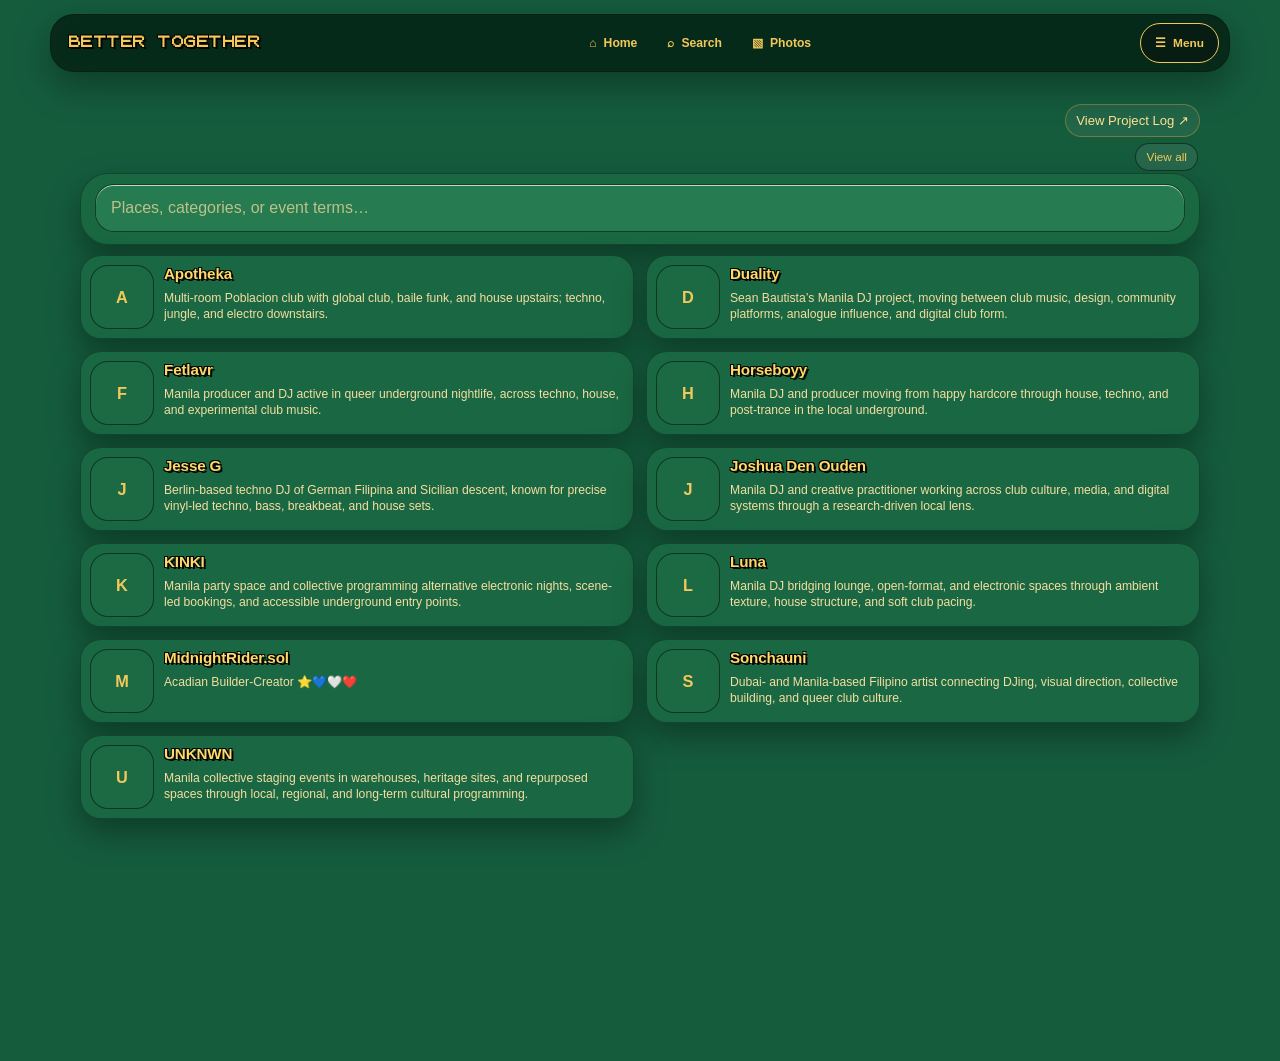
<file: edm/entry.html>
<!DOCTYPE html>
<html lang="en">
<head>
  <meta charset="UTF-8" />
  <meta name="viewport" content="width=device-width, initial-scale=1.0" />
  <!-- Shared identity metadata: use the same avatar for the desktop tab,
       homescreen install icon, and other PWA surfaces. -->
  <link rel="icon" type="image/svg+xml" href="assets/favicon.svg" />
  <link rel="apple-touch-icon" href="assets/apple-touch-icon.png" />
  <meta name="theme-color" content="#f5ede1" media="(prefers-color-scheme: light)" />
  <meta name="theme-color" content="#0c1626" media="(prefers-color-scheme: dark)" />
  <title>Manila EDM — Entry</title>
  <link rel="stylesheet" href="assets/site-colors.css" />
  <style>
    * { box-sizing: border-box; }
    body {
      margin: 0;
      min-height: 100vh;
      color: var(--ink);
      background: var(--page-bg);
      font-family: "Trebuchet MS", "Verdana", "Segoe UI", sans-serif;
    }
    a { color: var(--link); text-decoration-thickness: 1px; text-underline-offset: 3px; }
    a:hover { color: var(--link-hover); }
    .phone-shell { width: min(430px, 100vw); min-height: 100svh; margin: 0 auto; padding: 12px 12px 92px; display: grid; align-content: start; gap: 12px; }
    /* Full entry pages use the exported thumbnail as a square logo/thumb slot now,
       leaving room for future multi-photo gallery modules later without recropping
       the primary identity image into a poster panorama. */
    .poster { position: relative; width: min(240px, 100%); aspect-ratio: 1 / 1; margin: 0 auto; border-radius: 34px; overflow: hidden; box-shadow: 0 22px 48px var(--shadow); background: var(--blue-deep); display: grid; place-items: center; }
    .poster::before { content: ""; position: absolute; inset: 18px; border: 1px solid rgba(255,250,242,.24); border-radius: 27px; pointer-events: none; z-index: 2; }
    .poster-image { position: absolute; inset: 0; width: 100%; height: 100%; object-fit: cover; object-position: center; }
    .poster-initial { position: relative; z-index: 1; font-size: 4.5rem; font-weight: 900; color: color-mix(in srgb, var(--blue-ink) 88%, transparent); text-shadow: 0 4px 24px rgba(0,0,0,.24); }
    .surface { border: 1px solid var(--line); border-radius: 28px; background: color-mix(in srgb, var(--paper) 90%, transparent); box-shadow: 0 18px 42px var(--shadow); padding: 14px; }
    h1 { margin: 0; font-size: 1.5rem; letter-spacing: -.02em; line-height: 1.1; }
    .entry-city { color: var(--muted); font-size: .82rem; margin-top: 4px; }
    .entry-category {
      display: inline-flex;
      align-items: center;
      padding: 4px 8px;
      border-radius: 999px;
      background: var(--button-bg);
      border: 1px solid var(--button-border);
      color: var(--button-fg);
      font-size: .68rem;
      font-weight: 900;
      margin-top: 6px;
    }
    .entry-tags { margin-top: 10px; display: flex; flex-wrap: wrap; gap: 6px; }
    .entry-tag { margin-top: 0; font-size: .66rem; }
    .description { margin: 0; font-size: .92rem; line-height: 1.42; color: var(--ink); }
    .detail-grid { display: grid; gap: 8px; margin-top: 12px; }
    .detail-row { display: grid; grid-template-columns: auto 1fr; gap: 10px; align-items: baseline; padding: 6px 0; border-bottom: 1px solid var(--line); }
    .detail-label { font-size: .72rem; text-transform: uppercase; letter-spacing: .09em; color: var(--muted); font-weight: 900; white-space: nowrap; }
    .detail-value { font-size: .88rem; word-break: break-word; }
    .detail-link { color: var(--link); text-decoration: underline; text-underline-offset: 2px; font-weight: 800; }
    .section-label { font-size: .72rem; text-transform: uppercase; letter-spacing: .11em; color: var(--muted); font-weight: 900; margin-top: 12px; margin-bottom: 6px; }
    .event-row { display: grid; grid-template-columns: auto 1fr; gap: 9px; align-items: center; padding: 8px; border: 1px solid var(--line); border-radius: 18px; background: var(--paper-soft); text-decoration: none; margin-top: 6px; }
    .date-chip { width: 46px; min-height: 46px; border-radius: 15px; background: var(--calendar-badge-bg); color: var(--calendar-ink); display: grid; place-items: center; text-align: center; font-weight: 900; line-height: 1; font-size: .78rem; box-shadow: inset 0 1px 0 rgba(255,255,255,.18); border: 1px solid var(--red); }
    .date-chip small { display: block; font-size: .56rem; opacity: .92; text-transform: uppercase; letter-spacing: .08em; }
    .event-row strong { display: block; font-size: .88rem; }
    .event-row span { display: block; color: var(--muted); font-size: .75rem; }
    .related-place { display: inline-flex; align-items: center; padding: 6px 12px; border: 1px solid var(--button-border); border-radius: 14px; background: var(--button-bg); color: var(--button-fg); text-decoration: none; font-size: .82rem; font-weight: 900; margin: 4px 4px 4px 0; }
    .empty-msg { padding: 28px; text-align: center; color: var(--muted); }
    .page-footer { padding: 16px 4px 0; color: var(--muted); font-size: .82rem; line-height: 1.45; border-top: 1px solid var(--line); margin-top: 4px; }
    .page-footer p { margin: 0; }

  </style>
  <link rel="stylesheet" href="assets/site-shell.css" />
</head>
<body>
  <script src="assets/site-shell.js"></script>
  <main class="phone-shell" id="entry-root">
    <div class="empty-msg" id="loading">Loading entry…</div>
  </main>
  <script>
    /* entry.html — MySpace-style single-template data-driven page.
       Reads slug from URL hash (#slug), fetches directory-data.json,
       and renders a full page for that entry. Drafts redirect back
       to directory.html since they don't get full pages yet. */
    function currentLang() {
      const saved = localStorage.getItem('manila-lang') || localStorage.getItem('acadie-lang');
      if (saved === 'tl' || saved === 'en') return saved;
      return 'en';
    }
    function escapeHtml(str) { const d=document.createElement("div"); d.textContent=String(str||""); return d.innerHTML; }
    function normalize(s) { return String(s || '').toLowerCase().normalize('NFD').replace(/[\u0300-\u036f]/g, '').replace(/[^a-z0-9]+/g, ' ').trim(); }
    function cleanSummary(v) {
      if (v && typeof v === 'object') {
        const lang = currentLang();
        return v[lang] || v.en || v.tl || '';
      }
      return v || '';
    }
    function localized(v) { return cleanSummary(v); }
    function contactValue(item, key) { return (item.contact && item.contact[key]) || item[key] || ''; }
    function publicCity(item) { const d = String(item.public_area || '').trim(); if (d) return d; const a = String(item.area || '').trim(); if (/bathurst/i.test(a)) return 'Metro Manila'; return a || ''; }
    function mapsHref(v) { const q = encodeURIComponent(cleanSummary(v)); return q ? `https://www.google.com/maps/search/?api=1&query=${q}` : ''; }
    function phoneHref(v) { const d = cleanSummary(v).replace(/[^\d+]/g, ''); return d ? `tel:${d}` : ''; }
    function safeImageSrc(value) {
      const raw = String(value || '').trim();
      if (!raw || raw.startsWith('//')) return '';
      try {
        const url = new URL(raw, document.baseURI);
        return (url.protocol === 'http:' || url.protocol === 'https:') ? url.href : '';
      } catch {
        return '';
      }
    }
    function renderDetailLink(label, value) {
      const text = cleanSummary(value); if (!text) return '';
      const lower = String(label || '').toLowerCase();
      if (lower === 'phone') { const h = phoneHref(text); return h ? `<a class="detail-link" href="${h}">${escapeHtml(text)}</a>` : escapeHtml(text); }
      if (lower === 'address') { const h = mapsHref(text); return h ? `<a class="detail-link" href="${h}" target="_blank" rel="noopener noreferrer">${escapeHtml(text)}</a>` : escapeHtml(text); }
      if (lower === 'email') return `<a class="detail-link" href="mailto:${encodeURIComponent(text)}">${escapeHtml(text)}</a>`;
      if (lower === 'website') { const h = /^https?:\/\//i.test(text) ? text : `https://${text}`; return `<a class="detail-link" href="${escapeHtml(h)}" target="_blank" rel="noopener noreferrer">${escapeHtml(text)}</a>`; }
      if (lower === 'instagram' && /^@?[a-z0-9._]+$/i.test(text)) { const handle = text.replace(/^@/, ''); return `<a class="detail-link" href="https://instagram.com/${encodeURIComponent(handle)}" target="_blank" rel="noopener noreferrer">${escapeHtml(text)}</a>`; }
      if ((lower === 'x' || lower === 'twitter') && /^@?[a-z0-9_]+$/i.test(text)) { const handle = text.replace(/^@/, ''); return `<a class="detail-link" href="https://x.com/${encodeURIComponent(handle)}" target="_blank" rel="noopener noreferrer">${escapeHtml(text)}</a>`; }
      return escapeHtml(text);
    }
    function publicDataRows(item) {
      return (Array.isArray(item.public_data) ? item.public_data : []).map(value => {
        const text = cleanSummary(value);
        const split = text.indexOf(':');
        return split > 0 ? [text.slice(0, split).trim(), text.slice(split + 1).trim()] : ['Public', text];
      }).filter(([, value]) => value);
    }
    function normalizeComparable(value) {
      return cleanSummary(value).toLowerCase().replace(/[^a-z0-9]+/g, ' ').trim();
    }
    function uniqueDetailRows(rows) {
      const seen = new Set();
      return rows.filter(([label, value]) => {
        const key = `${normalizeComparable(label)}|${normalizeComparable(value)}`;
        if (!value || seen.has(key)) return false;
        seen.add(key);
        return true;
      });
    }
    function descriptionParts(value) {
      const text = cleanSummary(value);
      const parts = text.split(/\s+—\s+/).map(part => part.trim()).filter(Boolean);
      return { full: text, first: parts[0] || text, rest: parts.slice(1).join(' — ') };
    }
    function dateParts(value) { const d = new Date(value || ''); if (Number.isNaN(d.getTime())) return { month: 'TBD', day: '' }; return { month: new Intl.DateTimeFormat(undefined, { month: 'short' }).format(d), day: new Intl.DateTimeFormat(undefined, { day: 'numeric' }).format(d) }; }
    function applyTheme(theme) { document.documentElement.dataset.theme = theme; localStorage.setItem('acadie-theme', theme); }
    const savedTheme = localStorage.getItem('acadie-theme');
    if (savedTheme) applyTheme(savedTheme);
    function updateChromeCopy() {
      document.documentElement.lang = currentLang();
      window.AcadieShell?.sync?.();
    }
    window.addEventListener('acadie:languagechange', () => { updateChromeCopy(); render(); });
    document.documentElement.lang = currentLang();
    updateChromeCopy();

    function safeHashFragment() {
      try { return decodeURIComponent(location.hash.slice(1)).trim(); }
      catch { return ''; }
    }
    const slug = safeHashFragment();
    if (!slug) { location.replace('directory.html'); }

    async function render() {
      const root = document.getElementById('entry-root');
      try {
        const [dirRes, evtRes] = await Promise.all([
          fetch('assets/directory-data.json', { cache: 'no-store' }),
          fetch('assets/events-data.json', { cache: 'no-store' })
        ]);
        const dirData = await dirRes.json();
        const evtData = await evtRes.json();
        const items = dirData.items || [];
        const events = evtData.items || [];
        const item = items.find(i => i.slug === slug);
        if (!item) {
          root.innerHTML = `<div class="empty-msg"><h1>Entry not found</h1><p>No entry matches <code>${escapeHtml(slug)}</code>.</p><p><a href="directory.html">Back to directory</a></p></div>`;
          return;
        }
        // Drafts don't get full pages — redirect to expanded card
        if (item.draft) { location.replace(`directory.html#entry-${encodeURIComponent(item.slug)}`); return; }

        const itemTitle = cleanSummary(item.title_localized) || item.title || 'Entry';
        document.title = `${itemTitle} — Manila EDM`;
        const city = publicCity(item);
        const description = descriptionParts(item.description_localized || item.description || item.summary);
        const detailRows = uniqueDetailRows([
          ['Address', contactValue(item, 'address')],
          ['Hours', contactValue(item, 'hours')],
          ['Phone', contactValue(item, 'phone')],
          ['Email', contactValue(item, 'email')],
          ['Website', contactValue(item, 'website')],
          ...publicDataRows(item),
        ].map(([label, value]) => [label, cleanSummary(value)]));

        // Related events
        const relatedEvents = events.filter(e => {
          const byEntry = [...(e.host_entry_ids || []), ...(e.performer_entry_ids || []), ...(e.sponsor_entry_ids || [])].includes(item.slug);
          const byLoc = item.location_id && e.location_id === item.location_id;
          return byEntry || byLoc;
        }).sort((a, b) => String(a.starts_at || '').localeCompare(String(b.starts_at || '')));

        // Related places (share same location or cross-referenced)
        const relatedSlugs = new Set([...(item.related_places || [])].map(s => String(s).trim().toLowerCase()));
        const relatedPlaces = items.filter(i => i.slug !== item.slug && !i.draft && (relatedSlugs.has(normalize(i.slug)) || (item.location_id && i.location_id === item.location_id))).slice(0, 6);

        const eventsHtml = relatedEvents.length ? `
          <div class="section-label">Related events</div>
          ${relatedEvents.map(e => {
            const p = dateParts(e.starts_at);
            const title = String(localized(e.title) || e.name || '').replace(/\s+Placeholder\b/i, ' Preview');
            return `<a class="event-row" href="events.html#event-${escapeHtml(e.id)}"><span class="date-chip"><small>${escapeHtml(p.month)}</small>${escapeHtml(p.day)}</span><div><strong>${escapeHtml(title)}</strong><span>${escapeHtml(e.computed_status || '')}</span></div></a>`;
          }).join('')}
        ` : '';

        const placesHtml = relatedPlaces.length ? `
          <div class="section-label">Related places</div>
          <div>${relatedPlaces.map(p => `<a class="related-place" href="entry.html#${escapeHtml(p.slug)}">${escapeHtml(cleanSummary(p.title_localized) || p.title)}</a>`).join('')}</div>
        ` : '';

        const initial = (itemTitle || '?').trim().charAt(0).toUpperCase();
        const thumbnailSrc = safeImageSrc(item.thumbnail_src);
        const thumbnailAlt = String(item.thumbnail_alt || itemTitle || 'Entry photo').trim();

        root.innerHTML = `
          <section class="poster">${thumbnailSrc ? `<img class="poster-image" src="${escapeHtml(thumbnailSrc)}" alt="${escapeHtml(thumbnailAlt)}" />` : `<span class="poster-initial">${escapeHtml(initial)}</span>`}</section>
          <section class="surface">
            <h1>${escapeHtml(itemTitle)}</h1>
            ${city ? `<div class="entry-city">${escapeHtml(city)}</div>` : ''}
            ${description.full ? `<p class="description" style="margin-top:10px">${escapeHtml(description.first)}${description.rest ? `<br>${escapeHtml(description.rest)}` : ''}</p>` : ''}
            ${detailRows.length ? `<div class="detail-grid">${detailRows.map(([label, value]) => `<div class="detail-row"><div class="detail-label">${escapeHtml(label)}</div><div class="detail-value">${renderDetailLink(label, value)}</div></div>`).join('')}</div>` : ''}
          </section>
          ${eventsHtml || placesHtml ? `<section class="surface">${eventsHtml}${placesHtml}</section>` : ''}
          <footer class="page-footer"><p><a href="directory.html">Back to directory</a></p></footer>
        `;
      } catch (err) {
        root.innerHTML = `<div class="empty-msg"><h1>Couldn't load entry</h1><p>${escapeHtml(err.message)}</p></div>`;
      }
    }
    render();
  </script>
</body>
</html>
</file>
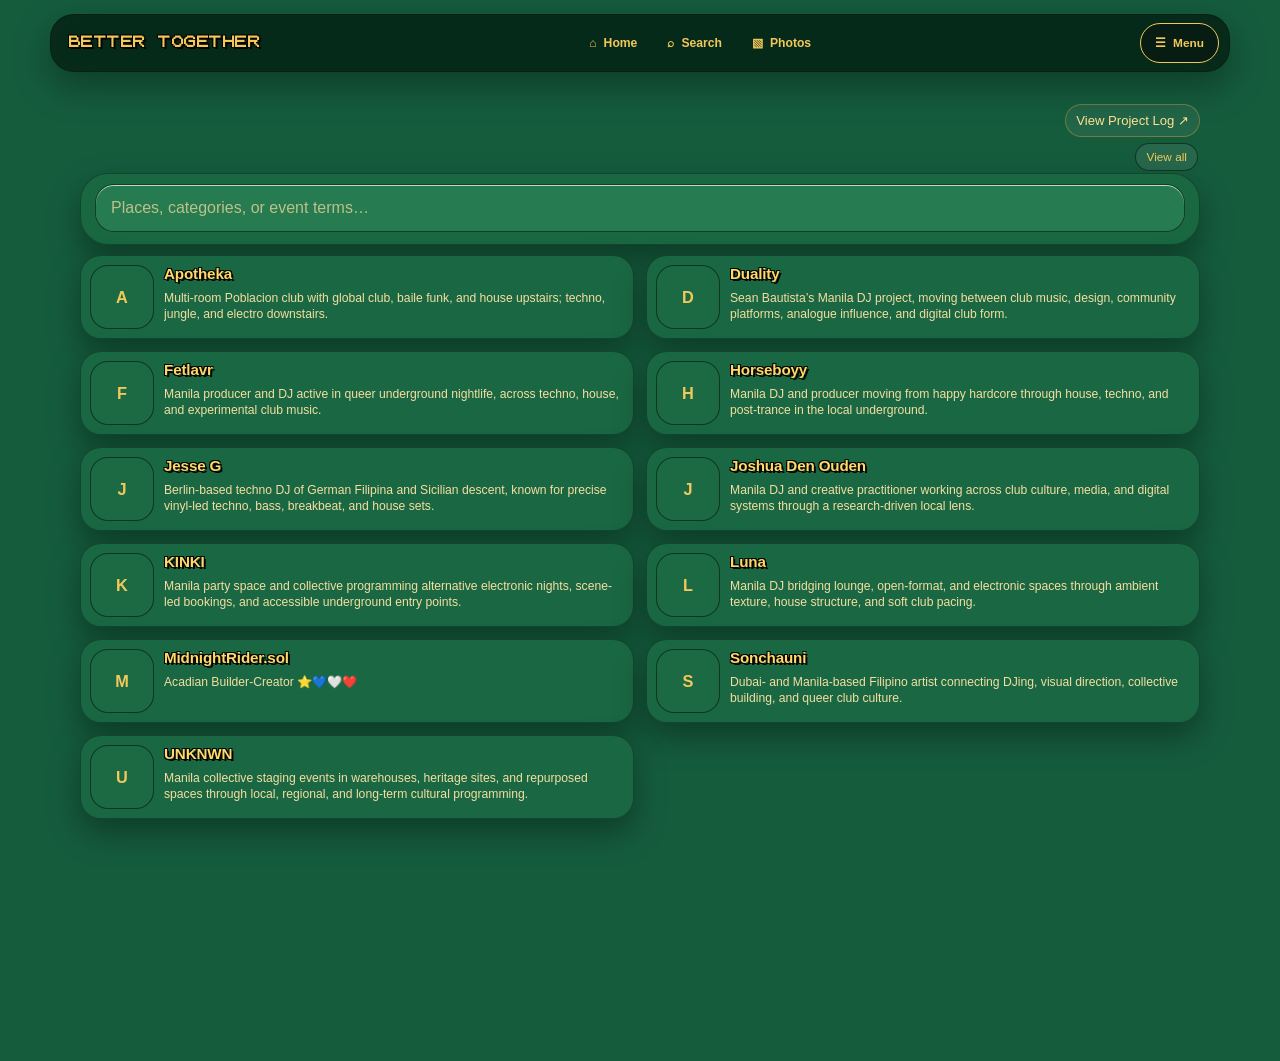
<file: edm/search.html>
<!doctype html>
<html lang="en"><head><meta charset="utf-8"><meta name="viewport" content="width=device-width,initial-scale=1"><title>Search Manila EDM</title><meta http-equiv="refresh" content="0; url=directory.html#search"><script>location.replace('directory.html'+(location.search||'')+'#search')</script></head><body><p>Redirecting to Manila EDM search…</p></body></html>
</file>
<file: edm/assets/site-colors.css>
/* Manila EDM visual tokens: a green field with Acadie-like gold signal and black readability edge. */
@font-face {
  font-family: "Pokemon GB";
  src: url("fonts/PokemonGb-RAeo.ttf") format("truetype");
  font-display: swap;
}

:root {
  color-scheme: dark;
  --page-bg: #155c3d;
  --bg: #155c3d;
  --bg2: #1c7049;
  --bg3: #206f48;
  --panel: #1b6a44;
  --panel-strong: #267b50;
  --card: #1b6a44;
  --card-strong: #267b50;
  --paper: #1b6a44;
  --paper-soft: #206f48;

  --ink: #f3c85b;
  --ink-strong: #ffda68;
  --text: var(--ink);
  --muted: #f6dda0;
  --soft: #d8bd78;
  --line: rgba(5, 20, 12, 0.38);
  --line-strong: rgba(5, 20, 12, 0.60);

  --blue: #2477a8;
  --blue-deep: #071c12;
  --blue-ink: #f3c85b;
  --link: #ffe391;
  --link-hover: #ffffff;
  --label-accent: #f3c85b;
  --gold: #f3c85b;
  --acadian-yellow: #f3c85b;
  --button-bg: #071c12;
  --button-bg-hover: #0d2d1c;
  --button-fg: #f3c85b;
  --button-border: #f3c85b;
  --gold-ink: #071c12;
  --red: #d94a4a;
  --calendar-red-top: #d94a4a;
  --calendar-red-bottom: #8f252d;
  --calendar-ink: #f3c85b;
  --calendar-badge-bg: #071c12;
  --shadow: rgba(0, 0, 0, 0.34);
  --glass: rgba(7, 28, 18, 0.88);
}

/* Keep the same Manila mood when a saved theme preference is present. */
[data-theme="dark"] { color-scheme: dark; }

:where(h1, h2, h3, .site-header, .desktop-wordmark, .provenance, .manila-display) {
  color: var(--ink-strong);
  text-shadow: 2px 2px 0 #050505, -1px -1px 0 #050505, 1px -1px 0 #050505, -1px 1px 0 #050505;
}

:where(a, button) { -webkit-tap-highlight-color: transparent; }
</file>
<file: edm/assets/site-shell.css>
/* Global Manila shell chrome.
   A simple mobile launcher and the desktop top bar share one focused popup menu.
   Page styles own content surfaces, not navigation. */

.site-header {
  position: relative;
  width: 100%;
  height: calc(30px + env(safe-area-inset-top));
  margin: 0 0 12px;
  padding-top: env(safe-area-inset-top);
  box-sizing: border-box;
  z-index: 84;
  display: flex;
  align-items: center;
  justify-content: center;
  overflow: hidden;
  background: color-mix(in srgb, var(--paper) 88%, transparent);
  color: var(--ink-strong);
  border-bottom: 1px solid var(--line);
  box-shadow: none;
  backdrop-filter: none;
  -webkit-backdrop-filter: none;
  font: 900 .7rem/1 monospace;
  letter-spacing: .045em;
  text-transform: uppercase;
  white-space: nowrap;
}

body { padding-top: 0; }
.menu-toggle { position: absolute; opacity: 0; pointer-events: none; }
.site-header,
.drawer,
.drawer *,
.site-menu-fab,
.desktop-menu-launch {
  font-family: "Trebuchet MS", "Verdana", "Segoe UI", sans-serif;
}
.shell-visually-hidden {
  position: absolute;
  width: 1px;
  height: 1px;
  padding: 0;
  margin: -1px;
  overflow: hidden;
  clip: rect(0, 0, 0, 0);
  white-space: nowrap;
  border: 0;
}

/* Desktop wrapper: hidden on touch-sized canvases, then replaces—not duplicates—the
   mobile visual wrapper while retaining the same route data and menu toggle. */
.site-desktop-nav { display: none; }

.drawer-backdrop {
  position: fixed;
  inset: 0;
  z-index: 94;
  background: rgba(8, 31, 61, .42);
  backdrop-filter: blur(5px) saturate(.92);
  -webkit-backdrop-filter: blur(5px) saturate(.92);
  opacity: 0;
  visibility: hidden;
  pointer-events: none;
  transition: opacity .18s ease, visibility 0s linear .18s;
}

.drawer {
  position: fixed;
  z-index: 95;
  top: auto;
  right: max(16px, env(safe-area-inset-right));
  bottom: max(12px, env(safe-area-inset-bottom));
  width: min(390px, calc(100vw - 32px));
  box-sizing: border-box;
  max-height: calc(100svh - 130px);
  margin: 0 auto;
  padding: 58px 14px 14px;
  border: 1px solid var(--line);
  border-radius: 26px;
  background: var(--glass, var(--paper));
  box-shadow: 0 24px 54px var(--shadow);
  opacity: 0;
  visibility: hidden;
  pointer-events: none;
  transform: translateY(8px) scale(.98);
  transition: transform .18s ease, opacity .18s ease, visibility 0s linear .18s;
}

.menu-toggle:checked ~ .drawer-backdrop {
  opacity: 1;
  visibility: visible;
  pointer-events: auto;
  transition-delay: 0s;
}
.menu-toggle:checked ~ .drawer {
  opacity: 1;
  visibility: visible;
  pointer-events: auto;
  transform: translateY(0) scale(1);
  transition-delay: 0s;
}

.drawer-controls {
  position: absolute;
  top: 12px;
  left: 14px;
  right: 14px;
  display: flex;
  align-items: center;
  justify-content: space-between;
  gap: 10px;
  pointer-events: none;
}

.menu-control,
.drawer-close,
.drawer-nav a,
.site-menu-fab,
.desktop-menu-launch {
  display: inline-grid;
  place-items: center;
  min-width: 44px;
  min-height: 40px;
  border: 1px solid var(--button-border);
  border-radius: 999px;
  background: var(--button-bg);
  color: var(--button-fg);
  font: inherit;
  font-weight: 900;
  text-decoration: none;
  cursor: pointer;
  pointer-events: auto;
  transition: background .15s ease, color .15s ease, border-color .15s ease, transform .15s ease, box-shadow .15s ease;
}

.menu-control:focus-visible,
.drawer-close:focus-visible,
.drawer-nav a:focus-visible,
.site-menu-fab:focus-visible,
.site-desktop-nav a:focus-visible,
.desktop-menu-launch:focus-visible {
  outline: 2px solid color-mix(in srgb, var(--acadian-yellow) 72%, transparent);
  outline-offset: 2px;
}

.theme-button { width: 44px; font-size: 1.15rem; line-height: 1; }
.lang-button { display: inline-flex; gap: 3px; align-items: center; padding-inline: 12px; }
.drawer-close {
  position: absolute;
  left: 0;
  right: 0;
  margin: 0 auto;
  width: 44px;
  font-size: 1.15rem;
}
.drawer-nav { display: grid; gap: 8px; margin-top: 18px; }
.drawer-nav a {
  width: 100%;
  grid-template-columns: 24px 1fr 24px;
  gap: 8px;
  padding: 12px 14px;
  border-radius: 17px;
  text-align: center;
}
.drawer-nav a .route-icon { grid-column: 1; }
.drawer-nav a .route-label { grid-column: 2; }

.menu-control:hover,
.drawer-close:hover,
.drawer-nav a:hover,
.site-menu-fab:hover,
.desktop-menu-launch:hover {
  color: var(--button-fg);
  background: var(--button-bg-hover);
  border-color: var(--button-border);
}

/* Mobile shell: one thumb-reachable launcher replaces the former four-route dock.
   Home now lives inside Menu, while secondary destinations move to Extras. */
.site-menu-fab {
  position: fixed;
  top: auto;
  right: max(16px, env(safe-area-inset-right));
  bottom: max(12px, env(safe-area-inset-bottom));
  width: 52px;
  min-width: 52px;
  height: 52px;
  min-height: 52px;
  display: inline-grid;
  place-items: center;
  padding: 0;
  border: 1px solid var(--line-strong);
  border-radius: 14px;
  background: var(--button-bg);
  box-shadow: 0 8px 22px var(--shadow);
  z-index: 92;
  color: var(--button-fg);
  font-size: 1.35rem;
  line-height: 1;
}

@media (min-width: 900px) {
  body { padding-top: 86px; }
  .site-header,
  .site-menu-fab { display: none; }

  .site-desktop-nav {
    position: fixed;
    inset: 14px 24px auto;
    z-index: 84;
    min-height: 58px;
    display: grid;
    grid-template-columns: auto 1fr auto;
    align-items: center;
    gap: 24px;
    max-width: 1180px;
    margin: 0 auto;
    padding: 8px 10px 8px 18px;
    border: 1px solid var(--line);
    border-radius: 24px;
    background: color-mix(in srgb, var(--glass) 90%, transparent);
    box-shadow: 0 14px 36px var(--shadow);
    backdrop-filter: blur(20px) saturate(1.35);
    -webkit-backdrop-filter: blur(20px) saturate(1.35);
  }

  .desktop-wordmark {
    color: var(--acadian-yellow);
    font: 900 .76rem/1 "Pokemon GB", ui-monospace, monospace;
    letter-spacing: .04em;
    text-decoration: none;
  }

  .desktop-route-list {
    display: flex;
    align-items: center;
    justify-content: center;
    gap: 4px;
  }

  .desktop-route {
    display: inline-flex;
    align-items: center;
    gap: 7px;
    min-height: 40px;
    padding: 8px 13px;
    border-radius: 999px;
    color: var(--ink);
    font-size: .76rem;
    font-weight: 900;
    text-decoration: none;
  }
  .desktop-route:hover,
  .desktop-route.is-current {
    background: var(--button-bg);
    color: var(--button-fg);
  }
  .desktop-route .route-icon { color: var(--gold); }
  .desktop-route:hover .route-icon,
  .desktop-route.is-current .route-icon { color: inherit; }

  .desktop-menu-launch {
    display: inline-flex;
    gap: 7px;
    min-height: 40px;
    padding: 8px 14px;
    font-size: .74rem;
  }

  .drawer {
    top: auto;
    right: max(24px, calc((100vw - 1180px) / 2));
    bottom: 24px;
    width: 360px;
    max-height: calc(100svh - 106px);
    border-radius: 18px;
  }
  .menu-toggle:checked ~ .drawer { transform: translateY(0) scale(1); }
}

.drawer,
.drawer *,
.drawer-nav a {
  box-sizing: border-box;
}

@media (max-width: 899px) {
  .drawer {
    width: min(390px, calc(100vw - 32px));
    max-width: calc(100vw - 32px);
    box-sizing: border-box;
  }
}

@media (prefers-reduced-motion: reduce) {
  .drawer,
  .drawer-backdrop,
  .site-menu-fab,
  .site-desktop-nav * { transition: none !important; }
}
</file>
